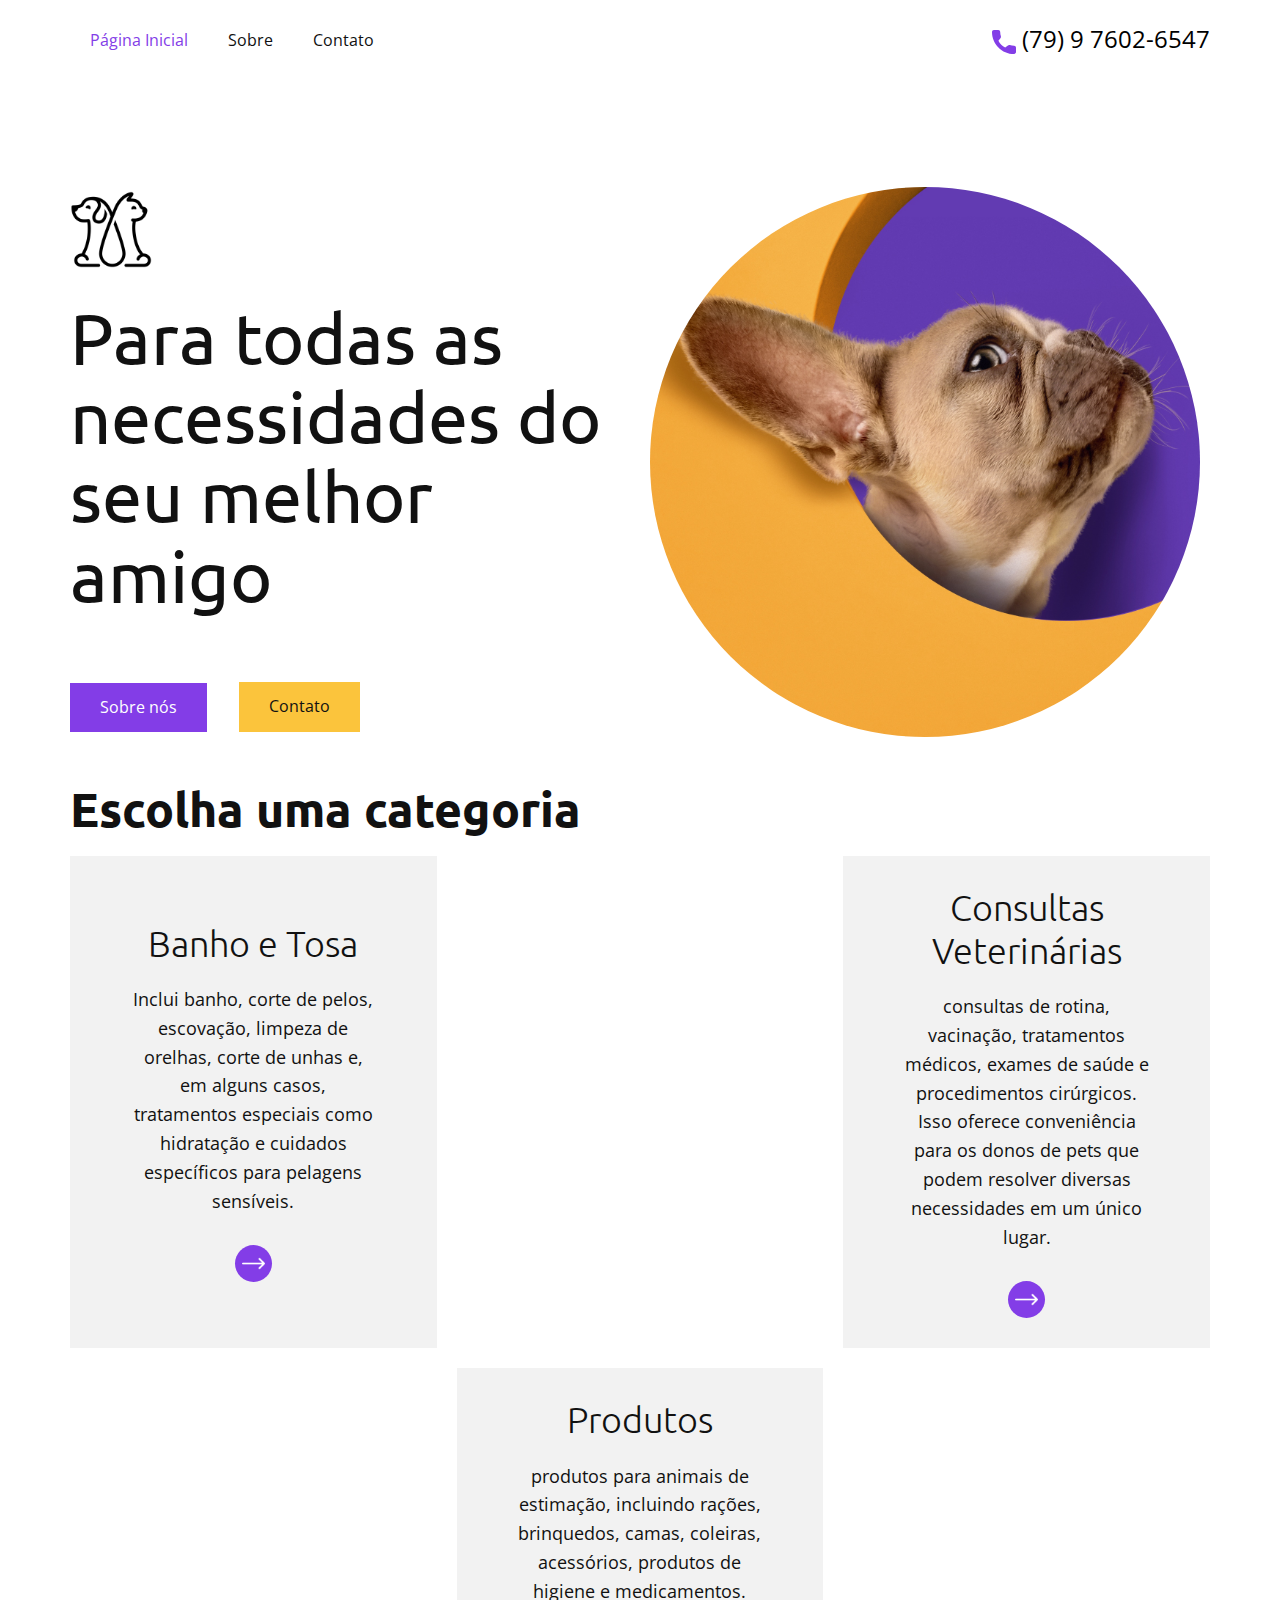
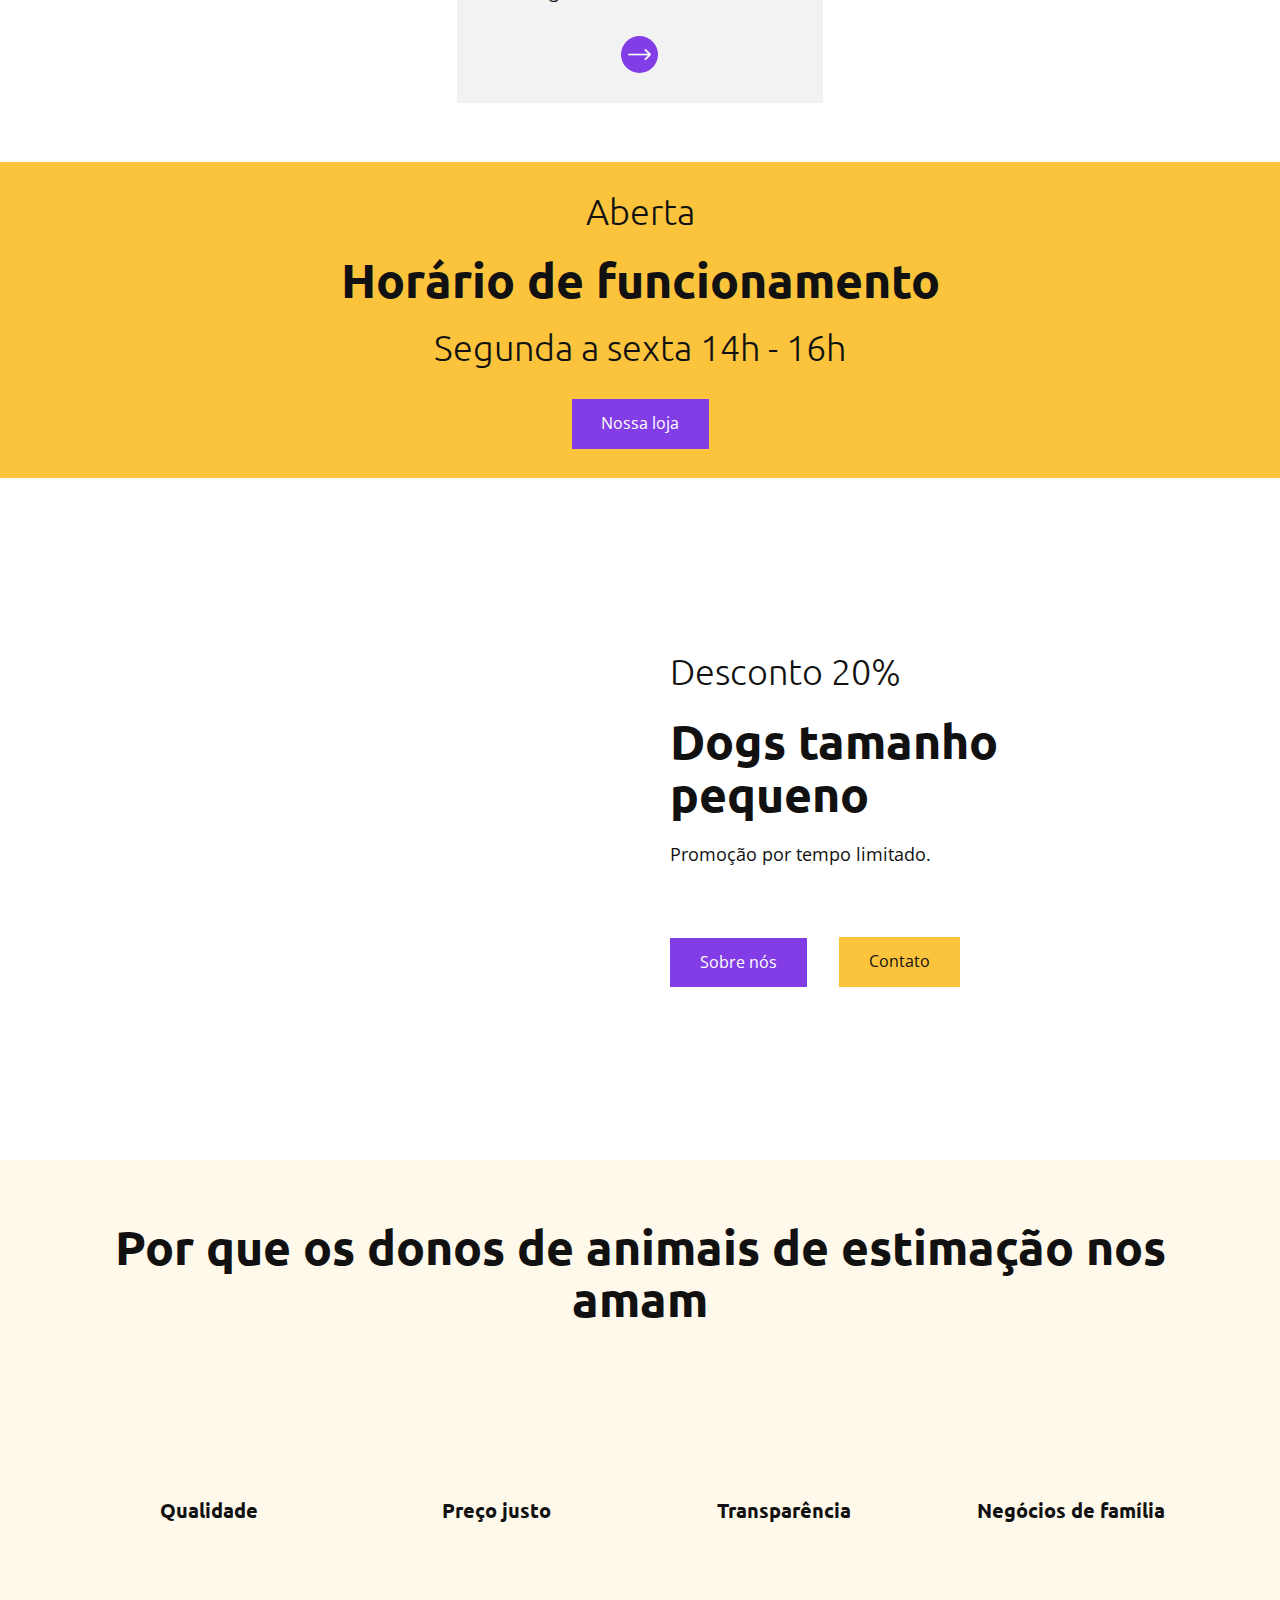
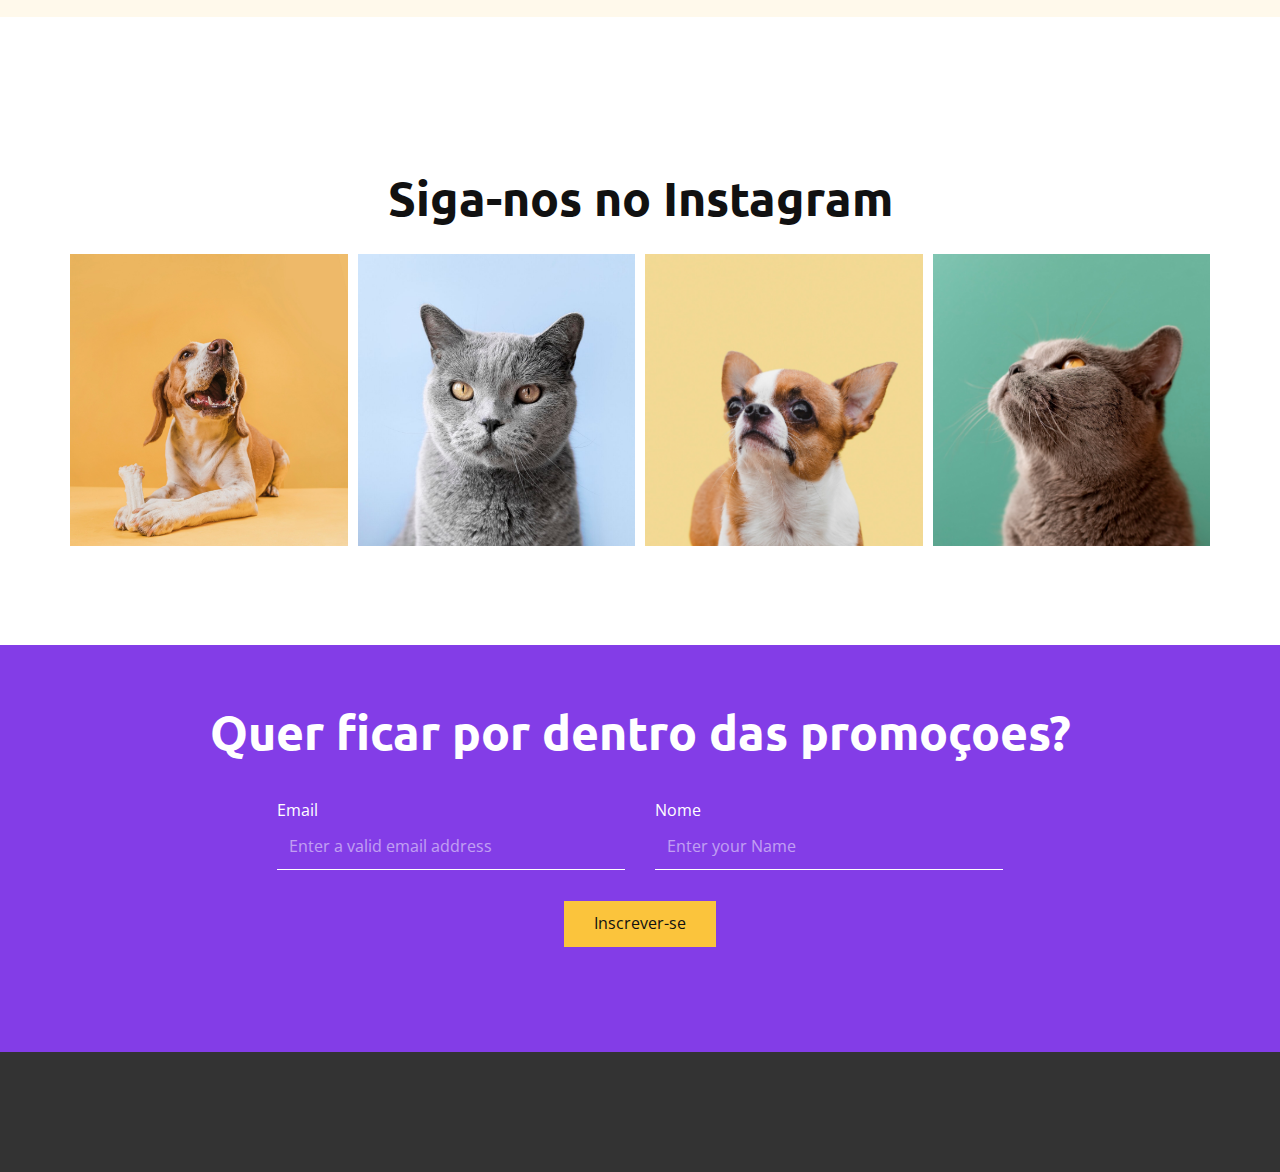
<file: index.html>
<!DOCTYPE html>
<html style="font-size: 16px;" lang="pt"><head>
    <meta name="viewport" content="width=device-width, initial-scale=1.0">
    <meta charset="utf-8">
    <meta name="keywords" content="​For All of Your  Best Friend&amp;apos;s Needs, ​Choose a Category, ​​End of Season Sale, End of Season Sale!, ​Why Pets Owners Loves Us, ​Follow us on Instagram, ​Subscribe to Our Newsletter">
    <meta name="description" content="">
    <title>Pets</title>
    <link rel="stylesheet" href="nicepage.css" media="screen">
<link rel="stylesheet" href="Página-Inicial.css" media="screen">
    <script class="u-script" type="text/javascript" src="jquery.js" defer=""></script>
    <script class="u-script" type="text/javascript" src="nicepage.js" defer=""></script>
    <meta name="generator" content="Nicepage 6.9.2, nicepage.com">
    <meta name="referrer" content="origin">
    <link id="u-theme-google-font" rel="stylesheet" href="https://fonts.googleapis.com/css?family=Roboto:100,100i,300,300i,400,400i,500,500i,700,700i,900,900i|Open+Sans:300,300i,400,400i,500,500i,600,600i,700,700i,800,800i">
    <link id="u-page-google-font" rel="stylesheet" href="https://fonts.googleapis.com/css?family=Ubuntu:300,300i,400,400i,500,500i,700,700i">
    
    
    
    
    
    
    
    
    
    <script type="application/ld+json">{
		"@context": "http://schema.org",
		"@type": "Organization",
		"name": ""
}</script>
    <meta name="theme-color" content="#833de7">
    <meta property="og:title" content="Página Inicial">
    <meta property="og:type" content="website">
  <meta data-intl-tel-input-cdn-path="intlTelInput/"></head>
  <body data-home-page="Página-Inicial.html" data-home-page-title="Página Inicial" data-path-to-root="./" data-include-products="false" class="u-body u-xl-mode" data-lang="pt"><header class="u-clearfix u-header u-header" id="sec-919a"><div class="u-clearfix u-sheet u-valign-middle u-sheet-1">
        <nav class="u-menu u-menu-one-level u-offcanvas u-menu-1">
          <div class="menu-collapse" style="font-size: 1rem; letter-spacing: 0px;">
            <a class="u-button-style u-custom-left-right-menu-spacing u-custom-padding-bottom u-custom-text-hover-color u-custom-top-bottom-menu-spacing u-nav-link u-text-active-palette-1-base u-text-hover-palette-2-base" href="#">
              <svg class="u-svg-link" viewBox="0 0 24 24"><use xlink:href="#menu-hamburger"></use></svg>
              <svg class="u-svg-content" version="1.1" id="menu-hamburger" viewBox="0 0 16 16" x="0px" y="0px" xmlns:xlink="http://www.w3.org/1999/xlink" xmlns="http://www.w3.org/2000/svg"><g><rect y="1" width="16" height="2"></rect><rect y="7" width="16" height="2"></rect><rect y="13" width="16" height="2"></rect>
</g></svg>
            </a>
          </div>
          <div class="u-nav-container">
            <ul class="u-nav u-unstyled u-nav-1"><li class="u-nav-item"><a class="u-button-style u-nav-link u-text-active-palette-1-base u-text-hover-palette-3-base" href="Página-Inicial.html" style="padding: 10px 20px;">Página Inicial</a>
</li><li class="u-nav-item"><a class="u-button-style u-nav-link u-text-active-palette-1-base u-text-hover-palette-3-base" href="Sobre.html" style="padding: 10px 20px;">Sobre</a>
</li><li class="u-nav-item"><a class="u-button-style u-nav-link u-text-active-palette-1-base u-text-hover-palette-3-base" href="Contato.html" style="padding: 10px 20px;">Contato</a>
</li></ul>
          </div>
          <div class="u-nav-container-collapse">
            <div class="u-black u-container-style u-inner-container-layout u-opacity u-opacity-95 u-sidenav">
              <div class="u-inner-container-layout u-sidenav-overflow">
                <div class="u-menu-close"></div>
                <ul class="u-align-center u-nav u-popupmenu-items u-unstyled u-nav-2"><li class="u-nav-item"><a class="u-button-style u-nav-link" href="Página-Inicial.html">Página Inicial</a>
</li><li class="u-nav-item"><a class="u-button-style u-nav-link" href="Sobre.html">Sobre</a>
</li><li class="u-nav-item"><a class="u-button-style u-nav-link" href="Contato.html">Contato</a>
</li></ul>
              </div>
            </div>
            <div class="u-black u-menu-overlay u-opacity u-opacity-70"></div>
          </div>
        </nav>
        <a href="#" class="u-active-none u-btn u-btn-rectangle u-button-style u-hover-none u-none u-text-black u-btn-1"><span class="u-icon u-text-palette-1-base"><svg class="u-svg-content" viewBox="0 0 405.333 405.333" x="0px" y="0px" style="width: 1em; height: 1em;"><path d="M373.333,266.88c-25.003,0-49.493-3.904-72.704-11.563c-11.328-3.904-24.192-0.896-31.637,6.699l-46.016,34.752    c-52.8-28.181-86.592-61.952-114.389-114.368l33.813-44.928c8.512-8.512,11.563-20.971,7.915-32.64    C142.592,81.472,138.667,56.96,138.667,32c0-17.643-14.357-32-32-32H32C14.357,0,0,14.357,0,32    c0,205.845,167.488,373.333,373.333,373.333c17.643,0,32-14.357,32-32V298.88C405.333,281.237,390.976,266.88,373.333,266.88z"></path></svg></span>&nbsp;(79) 9 7602-6547
        </a>
      </div></header>
    <section class="u-clearfix u-section-1" id="sec-4db3">
      <div class="u-clearfix u-sheet u-valign-middle-lg u-valign-middle-md u-valign-middle-sm u-valign-middle-xs u-sheet-1">
        <div class="data-layout-selected u-clearfix u-expanded-width u-layout-wrap u-layout-wrap-1">
          <div class="u-layout">
            <div class="u-layout-row">
              <div class="u-container-align-center-sm u-container-align-center-xs u-container-align-left-xl u-container-style u-layout-cell u-size-30 u-layout-cell-1">
                <div class="u-container-layout u-valign-bottom-sm u-valign-bottom-xs u-valign-middle-lg u-valign-middle-md u-valign-middle-xl u-container-layout-1">
                  <img class="u-image u-image-contain u-image-default u-preserve-proportions u-image-1" src="images/Untitled-2.png" alt="" data-image-width="224" data-image-height="210">
                  <h1 class="u-align-center-sm u-align-center-xs u-align-left-lg u-align-left-md u-align-left-xl u-text u-text-default u-text-1"> Para todas as necessidades do seu melhor amigo</h1>
                  </p>
                  <a href="#" class="u-align-center-sm u-align-center-xs u-align-left-lg u-align-left-md u-align-left-xl u-border-none u-btn u-button-style u-btn-2">Sobre nós</a>
                  <a href="#" class="u-align-center-sm u-align-center-xs u-align-left-lg u-align-left-md u-align-left-xl u-border-hover-palette-1-base u-border-none u-btn u-button-style u-palette-3-base u-btn-3">Contato</a>
                </div>
              </div>
              <div class="u-container-style u-layout-cell u-size-30 u-layout-cell-2">
                <div class="u-container-layout u-valign-middle u-container-layout-2">
                  <div class="u-image u-image-circle u-preserve-proportions u-image-2" alt="" data-image-width="1500" data-image-height="1500" data-animation-name="customAnimationIn" data-animation-duration="2000" data-animation-delay="0"></div>
                </div>
              </div>
            </div>
          </div>
        </div>
      </div>
    </section>
    <section class="u-clearfix u-container-align-center-sm u-container-align-center-xs u-section-2" id="sec-6a57">
      <div class="u-clearfix u-sheet u-sheet-1">
        <h2 class="u-align-center-sm u-align-center-xs u-text u-text-default u-text-1"> Escolha uma categoria</h2>
        </p>
        <div class="data-layout-selected u-clearfix u-expanded-width u-gutter-20 u-layout-wrap u-layout-wrap-1">
          <div class="u-layout">
            <div class="u-layout-col">
              <div class="u-size-30">
                <div class="u-layout-row">
                  <div class="u-container-align-center u-container-style u-grey-5 u-layout-cell u-size-20 u-layout-cell-1">
                    <div class="u-container-layout u-valign-middle u-container-layout-1">
                      <h3 class="u-align-center u-text u-text-default u-text-3">Banho e Tosa</h3>
                      <p class="u-align-center u-text u-text-4"> Inclui banho, corte de pelos, escovação, limpeza de orelhas, corte de unhas e, em alguns casos, tratamentos especiais como hidratação e cuidados específicos para pelagens sensíveis.</p><span class="u-align-center u-file-icon u-icon u-icon-circle u-palette-1-base u-text-white u-icon-1"><img src="images/4.png" alt=""></span>
                    </div>
                  </div>
                  <div class="u-container-align-center u-container-style u-image u-layout-cell u-size-20 u-image-1" data-image-width="2461" data-image-height="2500" data-animation-name="customAnimationIn" data-animation-duration="2000" data-animation-delay="0">
                    <div class="u-container-layout u-container-layout-2"></div>
                  </div>
                  <div class="u-container-align-center u-container-style u-grey-5 u-layout-cell u-size-20 u-layout-cell-3">
                    <div class="u-container-layout u-valign-middle u-container-layout-3">
                      <h3 class="u-align-center u-text u-text-default u-text-5">Consultas Veterinárias</h3>
                      <p class="u-align-center u-text u-text-6">consultas de rotina, vacinação, tratamentos médicos, exames de saúde e procedimentos cirúrgicos. Isso oferece conveniência para os donos de pets que podem resolver diversas necessidades em um único lugar.</p><span class="u-align-center u-file-icon u-icon u-icon-circle u-palette-1-base u-text-white u-icon-2"><img src="images/4.png" alt=""></span>
                    </div>
                  </div>
                </div>
              </div>
              <div class="u-size-30">
                <div class="u-layout-row">
                  <div class="u-container-align-center u-container-style u-image u-layout-cell u-size-20 u-image-2" data-image-width="2488" data-image-height="2500" data-animation-name="customAnimationIn" data-animation-duration="2000" data-animation-delay="0">
                    <div class="u-container-layout u-container-layout-4"></div>
                  </div>
                  <div class="u-container-align-center u-container-style u-grey-5 u-layout-cell u-size-20 u-layout-cell-5">
                    <div class="u-container-layout u-valign-middle u-container-layout-5">
                      <h3 class="u-align-center u-text u-text-default u-text-7">Produtos</h3>
                      <p class="u-align-center u-text u-text-8"> produtos para animais de estimação, incluindo rações, brinquedos, camas, coleiras, acessórios, produtos de higiene e medicamentos.</p><span class="u-align-center u-file-icon u-icon u-icon-circle u-palette-1-base u-text-white u-icon-3"><img src="images/4.png" alt=""></span>
                    </div>
                  </div>
                  <div class="u-container-align-center u-container-style u-image u-layout-cell u-size-20 u-image-3" data-image-width="1917" data-image-height="1920" data-animation-name="customAnimationIn" data-animation-duration="2000" data-animation-delay="0">
                    <div class="u-container-layout u-container-layout-6"></div>
                  </div>
                </div>
              </div>
            </div>
          </div>
        </div>
      </div>
    </section>
    <section class="u-clearfix u-container-align-center u-palette-3-base u-section-3" id="sec-5652">
      <div class="u-clearfix u-sheet u-valign-middle u-sheet-1">
        <h3 class="u-align-center u-text u-text-default u-text-1">Aberta</h3>
        <h2 class="u-align-center u-text u-text-default u-text-2"> Horário de funcionamento</h2>
        <h3 class="u-align-center u-text u-text-default u-text-2"> Segunda a sexta 14h - 16h</h3>
        <a href="#" class="u-align-center u-btn u-button-style u-btn-1">Nossa loja</a>
      </div>
    </section>
    <section class="u-clearfix u-section-4" id="carousel_5e36">
      <div class="u-clearfix u-sheet u-sheet-1">
        <div class="data-layout-selected u-clearfix u-expanded-width u-layout-wrap u-layout-wrap-1">
          <div class="u-layout">
            <div class="u-layout-row">
              <div class="u-container-style u-layout-cell u-size-30 u-layout-cell-1">
                <div class="u-container-layout u-valign-middle-lg u-valign-middle-md u-valign-middle-xl u-valign-top-sm u-valign-top-xs u-container-layout-1">
                  <div class="u-image u-image-circle u-preserve-proportions u-image-1" alt="" data-image-width="740" data-image-height="1036" data-animation-name="customAnimationIn" data-animation-duration="2000" data-animation-delay="0"></div>
                </div>
              </div>
              <div class="u-container-align-center-sm u-container-align-center-xs u-container-align-left-xl u-container-style u-layout-cell u-size-30 u-layout-cell-2">
                <div class="u-container-layout u-valign-bottom-sm u-valign-bottom-xs u-valign-middle-lg u-valign-middle-md u-valign-middle-xl u-container-layout-2">
                  <h3 class="u-align-center-sm u-align-center-xs u-align-left-lg u-align-left-md u-align-left-xl u-text u-text-default u-text-1">Desconto 20%</h3>
                  <h2 class="u-align-center-sm u-align-center-xs u-align-left-lg u-align-left-md u-align-left-xl u-text u-text-2">Dogs tamanho pequeno</h2>
                  <p class="u-align-center-sm u-align-center-xs u-align-left-lg u-align-left-md u-align-left-xl u-text u-text-default u-text-3"> Promoção por tempo limitado.</p>
                  </p>
                  <a href="#" class="u-align-center-sm u-align-center-xs u-align-left-lg u-align-left-md u-align-left-xl u-border-none u-btn u-button-style u-btn-2">Sobre nós </a>
                  <a href="#" class="u-align-center-sm u-align-center-xs u-align-left-lg u-align-left-md u-align-left-xl u-border-hover-palette-1-base u-border-none u-btn u-button-style u-palette-3-base u-btn-3">Contato </a>
                </div>
              </div>
            </div>
          </div>
        </div>
      </div>
    </section>
    <section class="u-clearfix u-container-align-center u-palette-3-light-3 u-section-5" id="sec-e9fb">
      <div class="u-clearfix u-sheet u-valign-middle-md u-valign-middle-sm u-valign-middle-xs u-sheet-1">
        <h2 class="u-align-center u-text u-text-default u-text-1"> Por que os donos de animais de estimação nos amam</h2>
        <div class="u-expanded-width u-list u-list-1">
          <div class="u-repeater u-repeater-1">
            <div class="u-container-align-center u-container-style u-list-item u-repeater-item">
              <div class="u-container-layout u-similar-container u-valign-middle u-container-layout-1"><span class="u-file-icon u-icon u-icon-1" data-animation-name="customAnimationIn" data-animation-duration="1000" data-animation-delay="0"><img src="images/3937026.png" alt=""></span>
                <h5 class="u-text u-text-default u-text-2"> Qualidade</h5>
              </div>
            </div>
            <div class="u-container-style u-list-item u-repeater-item">
              <div class="u-container-layout u-similar-container u-valign-middle u-container-layout-2"><span class="u-file-icon u-icon u-icon-2" data-animation-name="customAnimationIn" data-animation-duration="2000" data-animation-delay="0"><img src="images/13341111.png" alt=""></span>
                <h5 class="u-text u-text-default u-text-3"> Preço justo</h5>
              </div>
            </div>
            <div class="u-container-style u-list-item u-repeater-item">
              <div class="u-container-layout u-similar-container u-valign-middle u-container-layout-3"><span class="u-file-icon u-icon u-icon-3" data-animation-name="customAnimationIn" data-animation-duration="1000" data-animation-delay="0"><img src="images/518456.png" alt=""></span>
                <h5 class="u-text u-text-default u-text-4"> Transparência</h5>
              </div>
            </div>
            <div class="u-container-style u-list-item u-repeater-item">
              <div class="u-container-layout u-similar-container u-valign-middle u-container-layout-4"><span class="u-file-icon u-icon u-icon-4" data-animation-name="customAnimationIn" data-animation-duration="1000" data-animation-delay="0"><img src="images/11126193.png" alt=""></span>
                <h5 class="u-text u-text-default u-text-5"> Negócios de família</h5>
              </div>
            </div>
          </div>
        </div>
      </div>
    </section>
    <section class="u-clearfix u-container-align-center u-section-6" id="sec-6ce3">
      <div class="u-clearfix u-sheet u-valign-middle-sm u-valign-middle-xs u-sheet-1"><span class="u-align-center u-file-icon u-icon u-icon-circle u-palette-1-base u-text-white u-icon-1" data-animation-name="customAnimationIn" data-animation-duration="2000" data-animation-delay="0"><img src="images/1384031-9613a010.png" alt=""></span>
        <h2 class="u-align-center u-text u-text-default u-text-1"> Siga-nos no Instagram</h2>
        </p>
        <div class="u-expanded-width u-list u-list-1">
          <div class="u-repeater u-repeater-1">
            <div class="u-container-style u-image u-list-item u-repeater-item u-image-1" data-image-width="2000" data-image-height="2000">
              <div class="u-container-layout u-similar-container u-container-layout-1"></div>
            </div>
            <div class="u-container-style u-image u-list-item u-repeater-item u-image-2" data-image-width="996" data-image-height="996">
              <div class="u-container-layout u-similar-container u-container-layout-2"></div>
            </div>
            <div class="u-container-style u-image u-list-item u-repeater-item u-image-3" data-image-width="1200" data-image-height="1500">
              <div class="u-container-layout u-similar-container u-container-layout-3"></div>
            </div>
            <div class="u-container-style u-image u-list-item u-repeater-item u-image-4" data-image-width="1331" data-image-height="2000">
              <div class="u-container-layout u-similar-container u-container-layout-4"></div>
            </div>
          </div>
        </div>
      </div>
    </section>
    <section class="u-clearfix u-container-align-center u-palette-1-base u-section-7" id="sec-d52d">
      <div class="u-clearfix u-sheet u-valign-middle-sm u-valign-middle-xs u-sheet-1">
        <h2 class="u-align-center u-text u-text-default u-text-1"> Quer ficar por dentro das promoçoes?</h2>
        <div class="u-form u-form-1">
          <form action="https://forms.nicepagesrv.com/v2/form/process" class="u-clearfix u-form-spacing-30 u-form-vertical u-inner-form" source="email" name="form" style="padding: 10px;">
            <div class="u-form-email u-form-group u-form-partition-factor-2">
              <label for="email-950a" class="u-label">Email</label>
              <input type="email" placeholder="Enter a valid email address" id="email-950a" name="email" class="u-border-no-left u-border-no-right u-border-no-top u-border-white u-input u-input-rectangle u-none" required="">
            </div>
            <div class="u-form-group u-form-name u-form-partition-factor-2">
              <label for="name-950a" class="u-label">Nome</label>
              <input type="text" placeholder="Enter your Name" id="name-950a" name="name" class="u-border-no-left u-border-no-right u-border-no-top u-border-white u-input u-input-rectangle u-none" required="">
            </div>
            <div class="u-align-center u-form-group u-form-submit">
              <a href="#" class="u-border-none u-btn u-btn-submit u-button-style u-palette-3-base u-btn-1">Inscrever-se</a>
              <input type="submit" value="submit" class="u-form-control-hidden">
            </div>
            <div class="u-form-send-message u-form-send-success"> Obrigado por se inscrever. </div>
            <div class="u-form-send-error u-form-send-message"> Não foi possível enviar sua mensagem. Corrija os erros e tente novamente. </div>
            <input type="hidden" value="" name="recaptchaResponse">
            <input type="hidden" name="formServices" value="3449be83-fb54-c223-0fdc-6df1b435bbbf">
          </form>
        </div>
      </div>
    </section>
    
    
    
    <footer class="u-align-center u-clearfix u-footer u-grey-80 u-footer" id="sec-e7b4"><div class="u-clearfix u-sheet u-sheet-1">
      </div></footer>
  
</body></html>
</file>
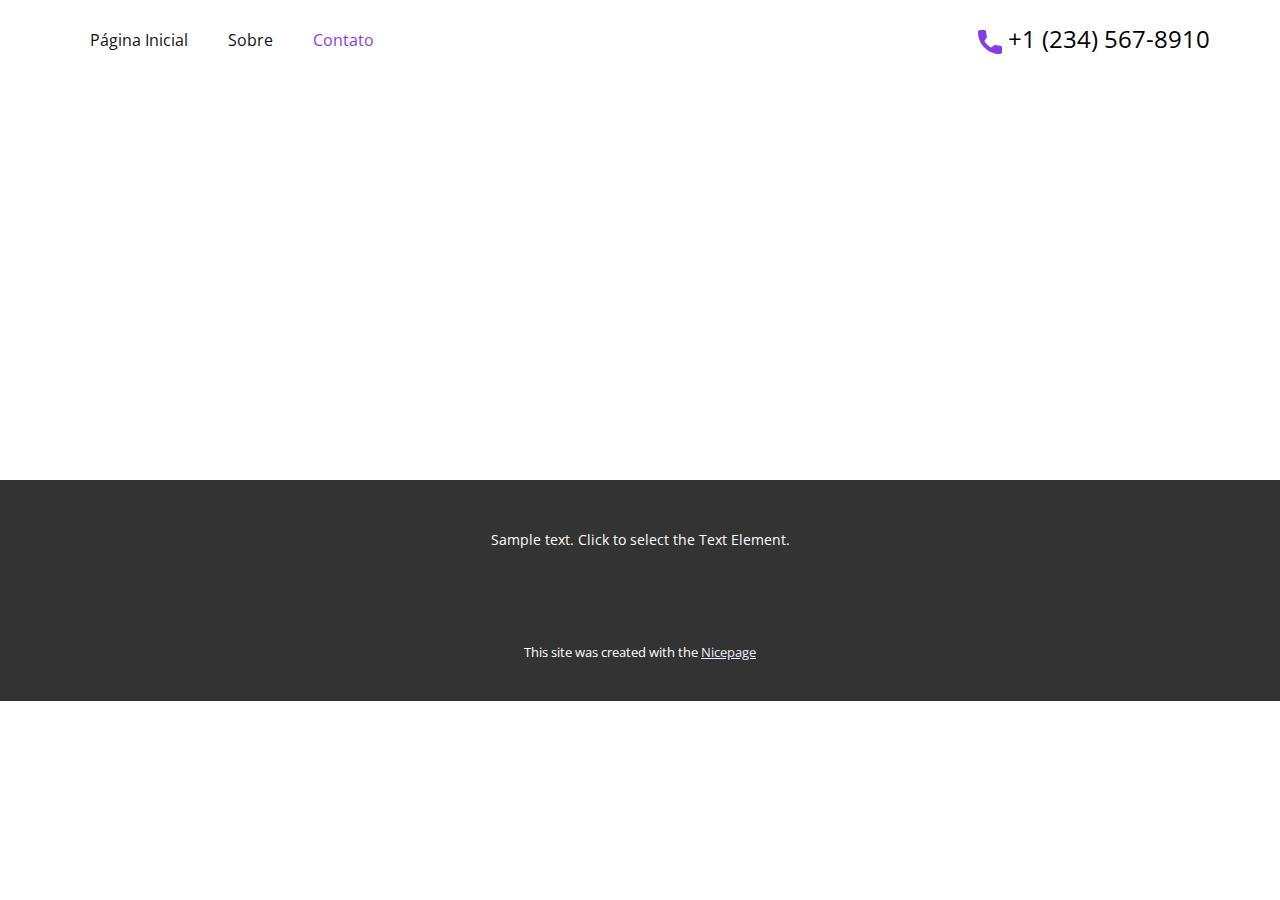
<file: Contato.html>
<!DOCTYPE html>
<html style="font-size: 16px;" lang="pt"><head>
    <meta name="viewport" content="width=device-width, initial-scale=1.0">
    <meta charset="utf-8">
    <meta name="keywords" content="">
    <meta name="description" content="">
    <title>Contato</title>
    <link rel="stylesheet" href="nicepage.css" media="screen">
<link rel="stylesheet" href="Contato.css" media="screen">
    <script class="u-script" type="text/javascript" src="jquery.js" defer=""></script>
    <script class="u-script" type="text/javascript" src="nicepage.js" defer=""></script>
    <meta name="generator" content="Nicepage 6.9.2, nicepage.com">
    <link id="u-theme-google-font" rel="stylesheet" href="https://fonts.googleapis.com/css?family=Roboto:100,100i,300,300i,400,400i,500,500i,700,700i,900,900i|Open+Sans:300,300i,400,400i,500,500i,600,600i,700,700i,800,800i">
    
    
    
    <script type="application/ld+json">{
		"@context": "http://schema.org",
		"@type": "Organization",
		"name": ""
}</script>
    <meta name="theme-color" content="#833de7">
    <meta property="og:title" content="Contato">
    <meta property="og:type" content="website">
  <meta data-intl-tel-input-cdn-path="intlTelInput/"></head>
  <body data-path-to-root="./" data-include-products="false" class="u-body u-xl-mode" data-lang="pt"><header class="u-clearfix u-header u-header" id="sec-919a"><div class="u-clearfix u-sheet u-valign-middle u-sheet-1">
        <nav class="u-menu u-menu-one-level u-offcanvas u-menu-1">
          <div class="menu-collapse" style="font-size: 1rem; letter-spacing: 0px;">
            <a class="u-button-style u-custom-left-right-menu-spacing u-custom-padding-bottom u-custom-text-hover-color u-custom-top-bottom-menu-spacing u-nav-link u-text-active-palette-1-base u-text-hover-palette-2-base" href="#">
              <svg class="u-svg-link" viewBox="0 0 24 24"><use xlink:href="#menu-hamburger"></use></svg>
              <svg class="u-svg-content" version="1.1" id="menu-hamburger" viewBox="0 0 16 16" x="0px" y="0px" xmlns:xlink="http://www.w3.org/1999/xlink" xmlns="http://www.w3.org/2000/svg"><g><rect y="1" width="16" height="2"></rect><rect y="7" width="16" height="2"></rect><rect y="13" width="16" height="2"></rect>
</g></svg>
            </a>
          </div>
          <div class="u-nav-container">
            <ul class="u-nav u-unstyled u-nav-1"><li class="u-nav-item"><a class="u-button-style u-nav-link u-text-active-palette-1-base u-text-hover-palette-3-base" href="Página-Inicial.html" style="padding: 10px 20px;">Página Inicial</a>
</li><li class="u-nav-item"><a class="u-button-style u-nav-link u-text-active-palette-1-base u-text-hover-palette-3-base" href="Sobre.html" style="padding: 10px 20px;">Sobre</a>
</li><li class="u-nav-item"><a class="u-button-style u-nav-link u-text-active-palette-1-base u-text-hover-palette-3-base" href="Contato.html" style="padding: 10px 20px;">Contato</a>
</li></ul>
          </div>
          <div class="u-nav-container-collapse">
            <div class="u-black u-container-style u-inner-container-layout u-opacity u-opacity-95 u-sidenav">
              <div class="u-inner-container-layout u-sidenav-overflow">
                <div class="u-menu-close"></div>
                <ul class="u-align-center u-nav u-popupmenu-items u-unstyled u-nav-2"><li class="u-nav-item"><a class="u-button-style u-nav-link" href="Página-Inicial.html">Página Inicial</a>
</li><li class="u-nav-item"><a class="u-button-style u-nav-link" href="Sobre.html">Sobre</a>
</li><li class="u-nav-item"><a class="u-button-style u-nav-link" href="Contato.html">Contato</a>
</li></ul>
              </div>
            </div>
            <div class="u-black u-menu-overlay u-opacity u-opacity-70"></div>
          </div>
        </nav>
        <a href="#" class="u-active-none u-btn u-btn-rectangle u-button-style u-hover-none u-none u-text-black u-btn-1"><span class="u-icon u-text-palette-1-base"><svg class="u-svg-content" viewBox="0 0 405.333 405.333" x="0px" y="0px" style="width: 1em; height: 1em;"><path d="M373.333,266.88c-25.003,0-49.493-3.904-72.704-11.563c-11.328-3.904-24.192-0.896-31.637,6.699l-46.016,34.752    c-52.8-28.181-86.592-61.952-114.389-114.368l33.813-44.928c8.512-8.512,11.563-20.971,7.915-32.64    C142.592,81.472,138.667,56.96,138.667,32c0-17.643-14.357-32-32-32H32C14.357,0,0,14.357,0,32    c0,205.845,167.488,373.333,373.333,373.333c17.643,0,32-14.357,32-32V298.88C405.333,281.237,390.976,266.88,373.333,266.88z"></path></svg></span>&nbsp;+1 (234) 567-8910
        </a>
      </div></header>
    <section class="u-clearfix u-section-1" id="sec-ba95">
      <div class="u-clearfix u-sheet u-sheet-1"></div>
    </section>
    
    
    
    <footer class="u-align-center u-clearfix u-footer u-grey-80 u-footer" id="sec-e7b4"><div class="u-clearfix u-sheet u-sheet-1">
        <p class="u-small-text u-text u-text-variant u-text-1">Sample text. Click to select the Text Element.</p>
      </div></footer>
    <section class="u-backlink u-clearfix u-grey-80">
      <p class="u-text">
        <span>This site was created with the </span>
        <a class="u-link" href="https://nicepage.com/" target="_blank" rel="nofollow">
          <span>Nicepage</span>
        </a>
      </p>
    </section>
  
</body></html>
</file>
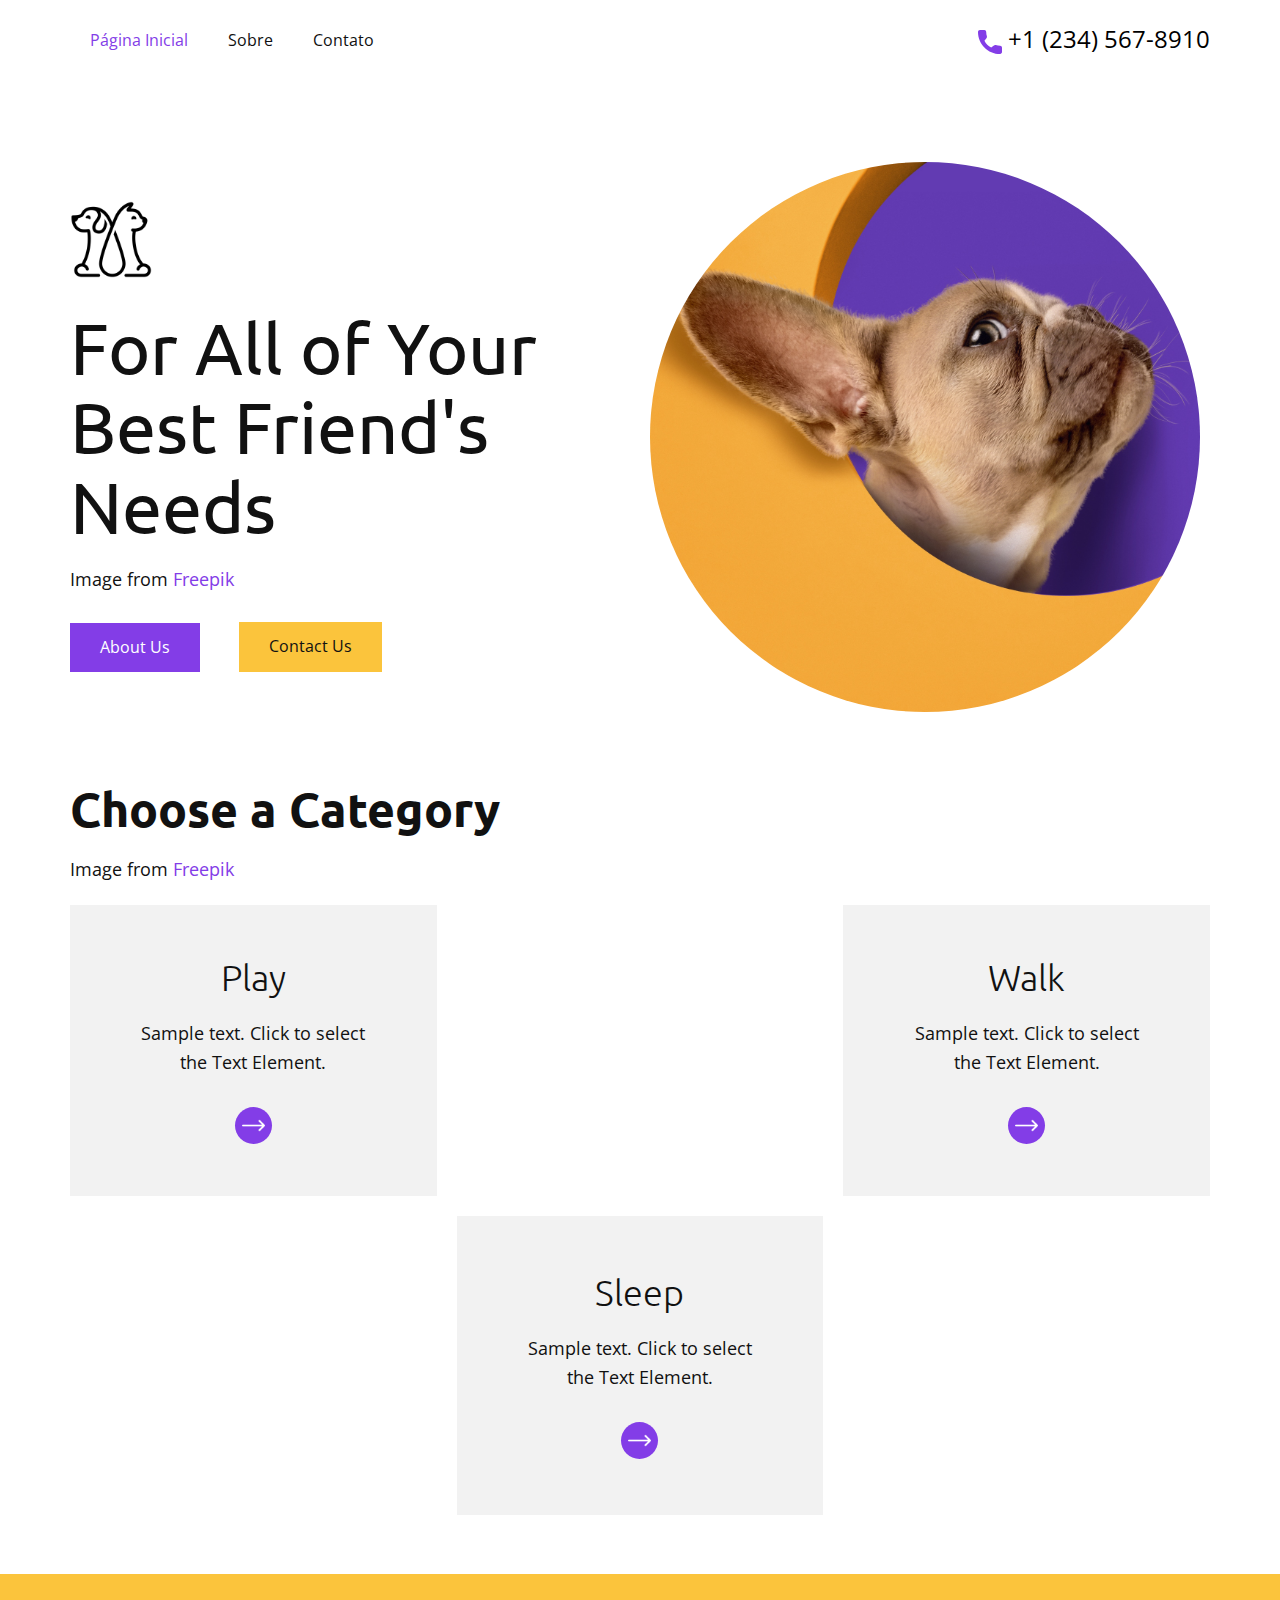
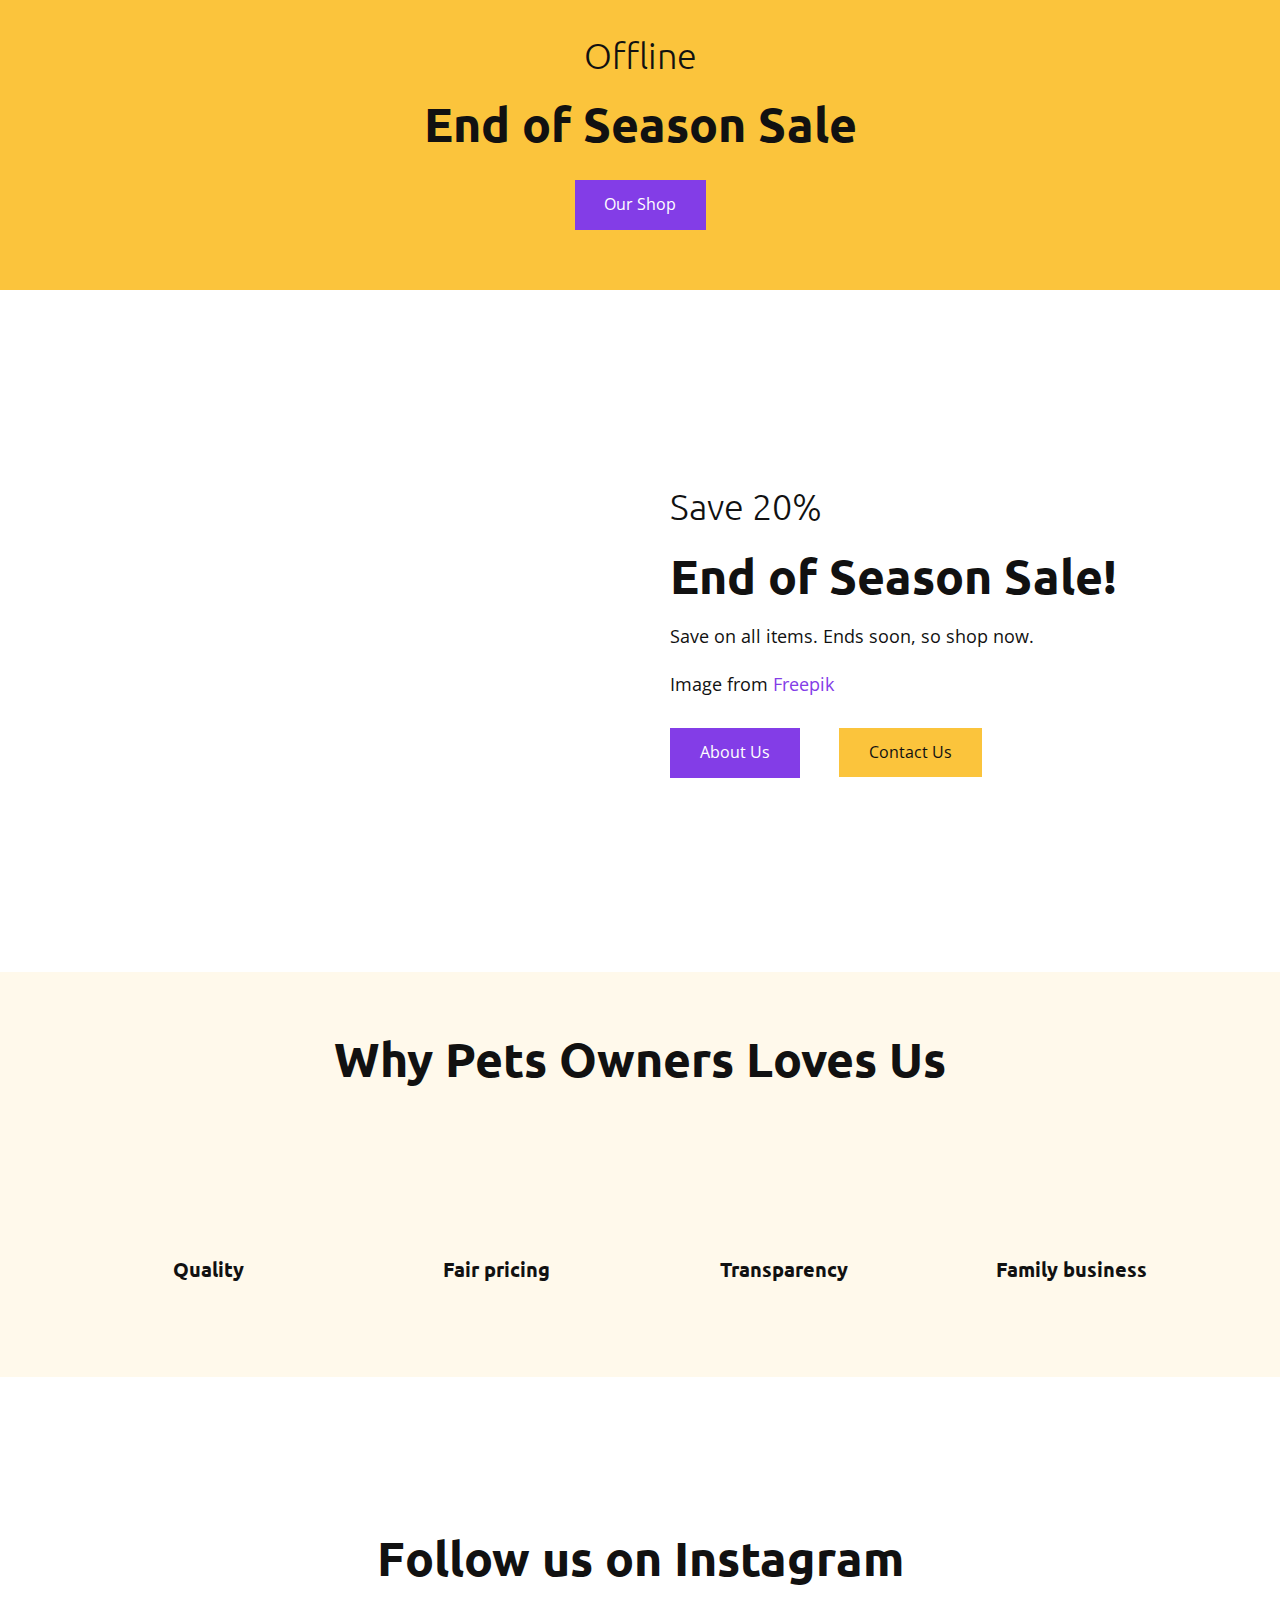
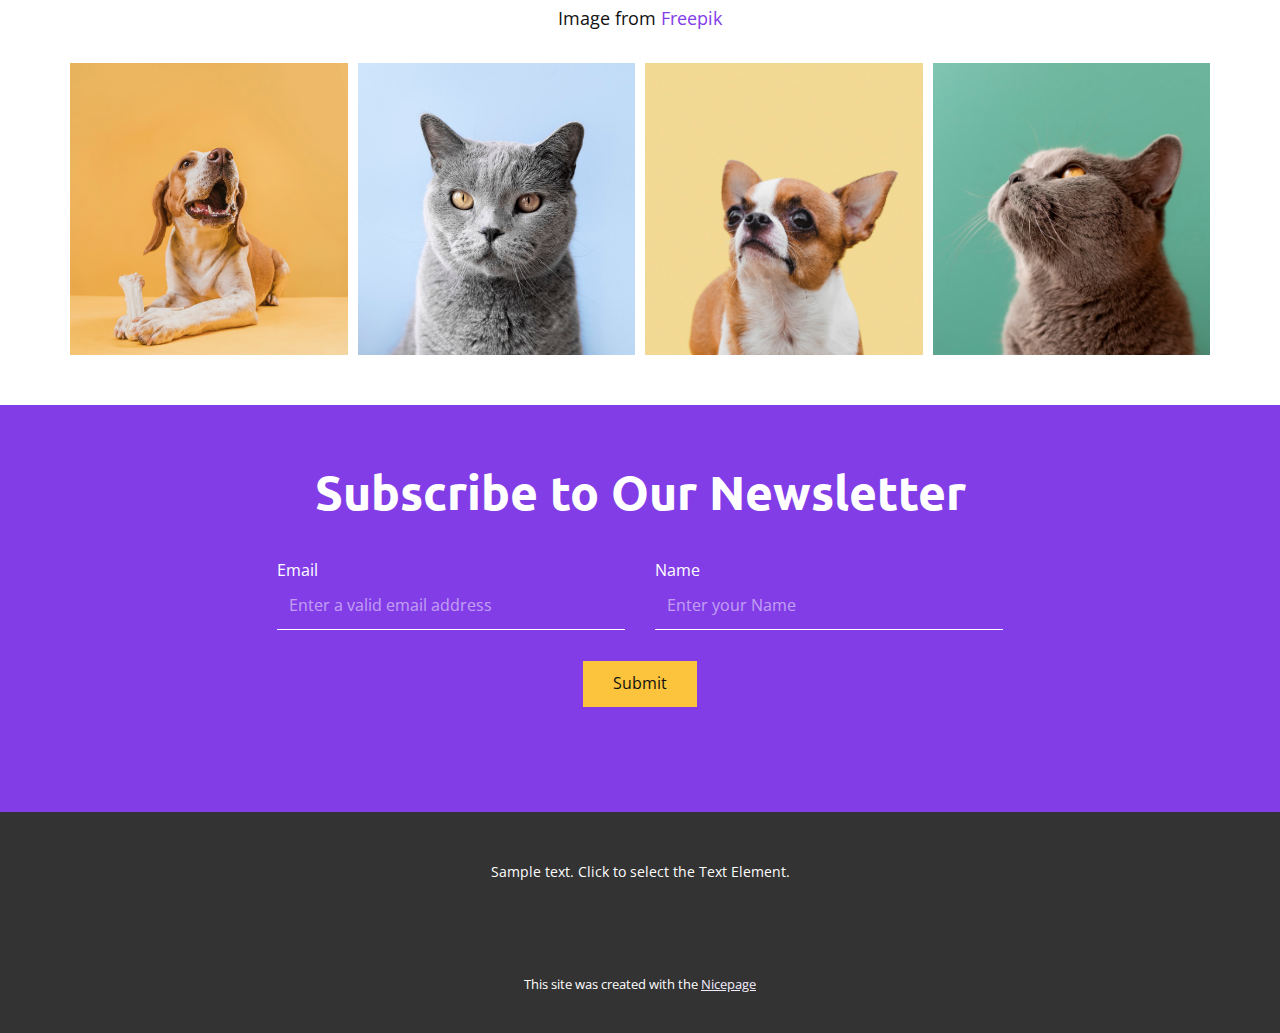
<file: Página-Inicial.html>
<!DOCTYPE html>
<html style="font-size: 16px;" lang="pt"><head>
    <meta name="viewport" content="width=device-width, initial-scale=1.0">
    <meta charset="utf-8">
    <meta name="keywords" content="​For All of Your  Best Friend&amp;apos;s Needs, ​Choose a Category, ​​End of Season Sale, End of Season Sale!, ​Why Pets Owners Loves Us, ​Follow us on Instagram, ​Subscribe to Our Newsletter">
    <meta name="description" content="">
    <title>Página Inicial</title>
    <link rel="stylesheet" href="nicepage.css" media="screen">
<link rel="stylesheet" href="Página-Inicial.css" media="screen">
    <script class="u-script" type="text/javascript" src="jquery.js" defer=""></script>
    <script class="u-script" type="text/javascript" src="nicepage.js" defer=""></script>
    <meta name="generator" content="Nicepage 6.9.2, nicepage.com">
    <meta name="referrer" content="origin">
    <link id="u-theme-google-font" rel="stylesheet" href="https://fonts.googleapis.com/css?family=Roboto:100,100i,300,300i,400,400i,500,500i,700,700i,900,900i|Open+Sans:300,300i,400,400i,500,500i,600,600i,700,700i,800,800i">
    <link id="u-page-google-font" rel="stylesheet" href="https://fonts.googleapis.com/css?family=Ubuntu:300,300i,400,400i,500,500i,700,700i">
    
    
    
    
    
    
    
    
    
    <script type="application/ld+json">{
		"@context": "http://schema.org",
		"@type": "Organization",
		"name": ""
}</script>
    <meta name="theme-color" content="#833de7">
    <meta property="og:title" content="Página Inicial">
    <meta property="og:type" content="website">
  <meta data-intl-tel-input-cdn-path="intlTelInput/"></head>
  <body data-path-to-root="./" data-include-products="false" class="u-body u-xl-mode" data-lang="pt"><header class="u-clearfix u-header u-header" id="sec-919a"><div class="u-clearfix u-sheet u-valign-middle u-sheet-1">
        <nav class="u-menu u-menu-one-level u-offcanvas u-menu-1">
          <div class="menu-collapse" style="font-size: 1rem; letter-spacing: 0px;">
            <a class="u-button-style u-custom-left-right-menu-spacing u-custom-padding-bottom u-custom-text-hover-color u-custom-top-bottom-menu-spacing u-nav-link u-text-active-palette-1-base u-text-hover-palette-2-base" href="#">
              <svg class="u-svg-link" viewBox="0 0 24 24"><use xlink:href="#menu-hamburger"></use></svg>
              <svg class="u-svg-content" version="1.1" id="menu-hamburger" viewBox="0 0 16 16" x="0px" y="0px" xmlns:xlink="http://www.w3.org/1999/xlink" xmlns="http://www.w3.org/2000/svg"><g><rect y="1" width="16" height="2"></rect><rect y="7" width="16" height="2"></rect><rect y="13" width="16" height="2"></rect>
</g></svg>
            </a>
          </div>
          <div class="u-nav-container">
            <ul class="u-nav u-unstyled u-nav-1"><li class="u-nav-item"><a class="u-button-style u-nav-link u-text-active-palette-1-base u-text-hover-palette-3-base" href="Página-Inicial.html" style="padding: 10px 20px;">Página Inicial</a>
</li><li class="u-nav-item"><a class="u-button-style u-nav-link u-text-active-palette-1-base u-text-hover-palette-3-base" href="Sobre.html" style="padding: 10px 20px;">Sobre</a>
</li><li class="u-nav-item"><a class="u-button-style u-nav-link u-text-active-palette-1-base u-text-hover-palette-3-base" href="Contato.html" style="padding: 10px 20px;">Contato</a>
</li></ul>
          </div>
          <div class="u-nav-container-collapse">
            <div class="u-black u-container-style u-inner-container-layout u-opacity u-opacity-95 u-sidenav">
              <div class="u-inner-container-layout u-sidenav-overflow">
                <div class="u-menu-close"></div>
                <ul class="u-align-center u-nav u-popupmenu-items u-unstyled u-nav-2"><li class="u-nav-item"><a class="u-button-style u-nav-link" href="Página-Inicial.html">Página Inicial</a>
</li><li class="u-nav-item"><a class="u-button-style u-nav-link" href="Sobre.html">Sobre</a>
</li><li class="u-nav-item"><a class="u-button-style u-nav-link" href="Contato.html">Contato</a>
</li></ul>
              </div>
            </div>
            <div class="u-black u-menu-overlay u-opacity u-opacity-70"></div>
          </div>
        </nav>
        <a href="#" class="u-active-none u-btn u-btn-rectangle u-button-style u-hover-none u-none u-text-black u-btn-1"><span class="u-icon u-text-palette-1-base"><svg class="u-svg-content" viewBox="0 0 405.333 405.333" x="0px" y="0px" style="width: 1em; height: 1em;"><path d="M373.333,266.88c-25.003,0-49.493-3.904-72.704-11.563c-11.328-3.904-24.192-0.896-31.637,6.699l-46.016,34.752    c-52.8-28.181-86.592-61.952-114.389-114.368l33.813-44.928c8.512-8.512,11.563-20.971,7.915-32.64    C142.592,81.472,138.667,56.96,138.667,32c0-17.643-14.357-32-32-32H32C14.357,0,0,14.357,0,32    c0,205.845,167.488,373.333,373.333,373.333c17.643,0,32-14.357,32-32V298.88C405.333,281.237,390.976,266.88,373.333,266.88z"></path></svg></span>&nbsp;+1 (234) 567-8910
        </a>
      </div></header>
    <section class="u-clearfix u-section-1" id="sec-4db3">
      <div class="u-clearfix u-sheet u-valign-middle-lg u-valign-middle-md u-valign-middle-sm u-valign-middle-xs u-sheet-1">
        <div class="data-layout-selected u-clearfix u-expanded-width u-layout-wrap u-layout-wrap-1">
          <div class="u-layout">
            <div class="u-layout-row">
              <div class="u-container-align-center-sm u-container-align-center-xs u-container-align-left-xl u-container-style u-layout-cell u-size-30 u-layout-cell-1">
                <div class="u-container-layout u-valign-bottom-sm u-valign-bottom-xs u-valign-middle-lg u-valign-middle-md u-valign-middle-xl u-container-layout-1">
                  <img class="u-image u-image-contain u-image-default u-preserve-proportions u-image-1" src="images/Untitled-2.png" alt="" data-image-width="224" data-image-height="210">
                  <h1 class="u-align-center-sm u-align-center-xs u-align-left-lg u-align-left-md u-align-left-xl u-text u-text-default u-text-1"> For All of Your  Best Friend's Needs</h1>
                  <p class="u-align-center-sm u-align-center-xs u-align-left-lg u-align-left-md u-align-left-xl u-text u-text-2">Image from <a href="https://freepik.com" class="u-active-none u-border-none u-btn u-button-link u-button-style u-hover-none u-none u-text-palette-1-base u-btn-1">Freepik</a>
                  </p>
                  <a href="#" class="u-align-center-sm u-align-center-xs u-align-left-lg u-align-left-md u-align-left-xl u-border-none u-btn u-button-style u-btn-2">About Us </a>
                  <a href="#" class="u-align-center-sm u-align-center-xs u-align-left-lg u-align-left-md u-align-left-xl u-border-hover-palette-1-base u-border-none u-btn u-button-style u-palette-3-base u-btn-3">Contact Us </a>
                </div>
              </div>
              <div class="u-container-style u-layout-cell u-size-30 u-layout-cell-2">
                <div class="u-container-layout u-valign-middle u-container-layout-2">
                  <div class="u-image u-image-circle u-preserve-proportions u-image-2" alt="" data-image-width="1500" data-image-height="1500" data-animation-name="customAnimationIn" data-animation-duration="2000" data-animation-delay="0"></div>
                </div>
              </div>
            </div>
          </div>
        </div>
      </div>
    </section>
    <section class="u-clearfix u-container-align-center-sm u-container-align-center-xs u-section-2" id="sec-6a57">
      <div class="u-clearfix u-sheet u-sheet-1">
        <h2 class="u-align-center-sm u-align-center-xs u-text u-text-default u-text-1"> Choose a Category</h2>
        <p class="u-align-center-sm u-align-center-xs u-text u-text-default u-text-2">Image from <a href="https://freepik.com" class="u-active-none u-border-none u-btn u-button-link u-button-style u-hover-none u-none u-text-palette-1-base u-btn-1">Freepik</a>
        </p>
        <div class="data-layout-selected u-clearfix u-expanded-width u-gutter-20 u-layout-wrap u-layout-wrap-1">
          <div class="u-layout">
            <div class="u-layout-col">
              <div class="u-size-30">
                <div class="u-layout-row">
                  <div class="u-container-align-center u-container-style u-grey-5 u-layout-cell u-size-20 u-layout-cell-1">
                    <div class="u-container-layout u-valign-middle u-container-layout-1">
                      <h3 class="u-align-center u-text u-text-default u-text-3">Play</h3>
                      <p class="u-align-center u-text u-text-4">Sample text. Click to select the Text Element.</p><span class="u-align-center u-file-icon u-icon u-icon-circle u-palette-1-base u-text-white u-icon-1"><img src="images/4.png" alt=""></span>
                    </div>
                  </div>
                  <div class="u-container-align-center u-container-style u-image u-layout-cell u-size-20 u-image-1" data-image-width="2461" data-image-height="2500" data-animation-name="customAnimationIn" data-animation-duration="2000" data-animation-delay="0">
                    <div class="u-container-layout u-container-layout-2"></div>
                  </div>
                  <div class="u-container-align-center u-container-style u-grey-5 u-layout-cell u-size-20 u-layout-cell-3">
                    <div class="u-container-layout u-valign-middle u-container-layout-3">
                      <h3 class="u-align-center u-text u-text-default u-text-5">Walk</h3>
                      <p class="u-align-center u-text u-text-6">Sample text. Click to select the Text Element.</p><span class="u-align-center u-file-icon u-icon u-icon-circle u-palette-1-base u-text-white u-icon-2"><img src="images/4.png" alt=""></span>
                    </div>
                  </div>
                </div>
              </div>
              <div class="u-size-30">
                <div class="u-layout-row">
                  <div class="u-container-align-center u-container-style u-image u-layout-cell u-size-20 u-image-2" data-image-width="2488" data-image-height="2500" data-animation-name="customAnimationIn" data-animation-duration="2000" data-animation-delay="0">
                    <div class="u-container-layout u-container-layout-4"></div>
                  </div>
                  <div class="u-container-align-center u-container-style u-grey-5 u-layout-cell u-size-20 u-layout-cell-5">
                    <div class="u-container-layout u-valign-middle u-container-layout-5">
                      <h3 class="u-align-center u-text u-text-default u-text-7">Sleep</h3>
                      <p class="u-align-center u-text u-text-8">Sample text. Click to select the Text Element.</p><span class="u-align-center u-file-icon u-icon u-icon-circle u-palette-1-base u-text-white u-icon-3"><img src="images/4.png" alt=""></span>
                    </div>
                  </div>
                  <div class="u-container-align-center u-container-style u-image u-layout-cell u-size-20 u-image-3" data-image-width="1917" data-image-height="1920" data-animation-name="customAnimationIn" data-animation-duration="2000" data-animation-delay="0">
                    <div class="u-container-layout u-container-layout-6"></div>
                  </div>
                </div>
              </div>
            </div>
          </div>
        </div>
      </div>
    </section>
    <section class="u-clearfix u-container-align-center u-palette-3-base u-section-3" id="sec-5652">
      <div class="u-clearfix u-sheet u-valign-middle u-sheet-1">
        <h3 class="u-align-center u-text u-text-default u-text-1">Offline</h3>
        <h2 class="u-align-center u-text u-text-default u-text-2"> End of Season Sale</h2>
        <a href="#" class="u-align-center u-btn u-button-style u-btn-1">Our Shop </a>
      </div>
    </section>
    <section class="u-clearfix u-section-4" id="carousel_5e36">
      <div class="u-clearfix u-sheet u-sheet-1">
        <div class="data-layout-selected u-clearfix u-expanded-width u-layout-wrap u-layout-wrap-1">
          <div class="u-layout">
            <div class="u-layout-row">
              <div class="u-container-style u-layout-cell u-size-30 u-layout-cell-1">
                <div class="u-container-layout u-valign-middle-lg u-valign-middle-md u-valign-middle-xl u-valign-top-sm u-valign-top-xs u-container-layout-1">
                  <div class="u-image u-image-circle u-preserve-proportions u-image-1" alt="" data-image-width="740" data-image-height="1036" data-animation-name="customAnimationIn" data-animation-duration="2000" data-animation-delay="0"></div>
                </div>
              </div>
              <div class="u-container-align-center-sm u-container-align-center-xs u-container-align-left-xl u-container-style u-layout-cell u-size-30 u-layout-cell-2">
                <div class="u-container-layout u-valign-bottom-sm u-valign-bottom-xs u-valign-middle-lg u-valign-middle-md u-valign-middle-xl u-container-layout-2">
                  <h3 class="u-align-center-sm u-align-center-xs u-align-left-lg u-align-left-md u-align-left-xl u-text u-text-default u-text-1">Save 20%</h3>
                  <h2 class="u-align-center-sm u-align-center-xs u-align-left-lg u-align-left-md u-align-left-xl u-text u-text-2">End of Season Sale!</h2>
                  <p class="u-align-center-sm u-align-center-xs u-align-left-lg u-align-left-md u-align-left-xl u-text u-text-default u-text-3"> Save on all items. Ends soon, so shop now.</p>
                  <p class="u-align-center-sm u-align-center-xs u-align-left-lg u-align-left-md u-align-left-xl u-text u-text-4">Image from <a href="https://freepik.com" class="u-active-none u-border-none u-btn u-button-link u-button-style u-hover-none u-none u-text-palette-1-base u-btn-1">Freepik</a>
                  </p>
                  <a href="#" class="u-align-center-sm u-align-center-xs u-align-left-lg u-align-left-md u-align-left-xl u-border-none u-btn u-button-style u-btn-2">About Us </a>
                  <a href="#" class="u-align-center-sm u-align-center-xs u-align-left-lg u-align-left-md u-align-left-xl u-border-hover-palette-1-base u-border-none u-btn u-button-style u-palette-3-base u-btn-3">Contact Us </a>
                </div>
              </div>
            </div>
          </div>
        </div>
      </div>
    </section>
    <section class="u-clearfix u-container-align-center u-palette-3-light-3 u-section-5" id="sec-e9fb">
      <div class="u-clearfix u-sheet u-valign-middle-md u-valign-middle-sm u-valign-middle-xs u-sheet-1">
        <h2 class="u-align-center u-text u-text-default u-text-1"> Why Pets Owners Loves Us</h2>
        <div class="u-expanded-width u-list u-list-1">
          <div class="u-repeater u-repeater-1">
            <div class="u-container-align-center u-container-style u-list-item u-repeater-item">
              <div class="u-container-layout u-similar-container u-valign-middle u-container-layout-1"><span class="u-file-icon u-icon u-icon-1" data-animation-name="customAnimationIn" data-animation-duration="1000" data-animation-delay="0"><img src="images/3937026.png" alt=""></span>
                <h5 class="u-text u-text-default u-text-2"> Quality</h5>
              </div>
            </div>
            <div class="u-container-style u-list-item u-repeater-item">
              <div class="u-container-layout u-similar-container u-valign-middle u-container-layout-2"><span class="u-file-icon u-icon u-icon-2" data-animation-name="customAnimationIn" data-animation-duration="2000" data-animation-delay="0"><img src="images/13341111.png" alt=""></span>
                <h5 class="u-text u-text-default u-text-3"> Fair pricing</h5>
              </div>
            </div>
            <div class="u-container-style u-list-item u-repeater-item">
              <div class="u-container-layout u-similar-container u-valign-middle u-container-layout-3"><span class="u-file-icon u-icon u-icon-3" data-animation-name="customAnimationIn" data-animation-duration="1000" data-animation-delay="0"><img src="images/518456.png" alt=""></span>
                <h5 class="u-text u-text-default u-text-4"> Transparency</h5>
              </div>
            </div>
            <div class="u-container-style u-list-item u-repeater-item">
              <div class="u-container-layout u-similar-container u-valign-middle u-container-layout-4"><span class="u-file-icon u-icon u-icon-4" data-animation-name="customAnimationIn" data-animation-duration="1000" data-animation-delay="0"><img src="images/11126193.png" alt=""></span>
                <h5 class="u-text u-text-default u-text-5"> Family business</h5>
              </div>
            </div>
          </div>
        </div>
      </div>
    </section>
    <section class="u-clearfix u-container-align-center u-section-6" id="sec-6ce3">
      <div class="u-clearfix u-sheet u-valign-middle-sm u-valign-middle-xs u-sheet-1"><span class="u-align-center u-file-icon u-icon u-icon-circle u-palette-1-base u-text-white u-icon-1" data-animation-name="customAnimationIn" data-animation-duration="2000" data-animation-delay="0"><img src="images/1384031-9613a010.png" alt=""></span>
        <h2 class="u-align-center u-text u-text-default u-text-1"> Follow us on Instagram</h2>
        <p class="u-align-center u-text u-text-default u-text-2">Image from <a href="https://freepik.com" class="u-active-none u-border-none u-btn u-button-link u-button-style u-hover-none u-none u-text-palette-1-base u-btn-1">Freepik</a>
        </p>
        <div class="u-expanded-width u-list u-list-1">
          <div class="u-repeater u-repeater-1">
            <div class="u-container-style u-image u-list-item u-repeater-item u-image-1" data-image-width="2000" data-image-height="2000">
              <div class="u-container-layout u-similar-container u-container-layout-1"></div>
            </div>
            <div class="u-container-style u-image u-list-item u-repeater-item u-image-2" data-image-width="996" data-image-height="996">
              <div class="u-container-layout u-similar-container u-container-layout-2"></div>
            </div>
            <div class="u-container-style u-image u-list-item u-repeater-item u-image-3" data-image-width="1200" data-image-height="1500">
              <div class="u-container-layout u-similar-container u-container-layout-3"></div>
            </div>
            <div class="u-container-style u-image u-list-item u-repeater-item u-image-4" data-image-width="1331" data-image-height="2000">
              <div class="u-container-layout u-similar-container u-container-layout-4"></div>
            </div>
          </div>
        </div>
      </div>
    </section>
    <section class="u-clearfix u-container-align-center u-palette-1-base u-section-7" id="sec-d52d">
      <div class="u-clearfix u-sheet u-valign-middle-sm u-valign-middle-xs u-sheet-1">
        <h2 class="u-align-center u-text u-text-default u-text-1"> Subscribe to Our Newsletter</h2>
        <div class="u-form u-form-1">
          <form action="https://forms.nicepagesrv.com/v2/form/process" class="u-clearfix u-form-spacing-30 u-form-vertical u-inner-form" source="email" name="form" style="padding: 10px;">
            <div class="u-form-email u-form-group u-form-partition-factor-2">
              <label for="email-950a" class="u-label">Email</label>
              <input type="email" placeholder="Enter a valid email address" id="email-950a" name="email" class="u-border-no-left u-border-no-right u-border-no-top u-border-white u-input u-input-rectangle u-none" required="">
            </div>
            <div class="u-form-group u-form-name u-form-partition-factor-2">
              <label for="name-950a" class="u-label">Name</label>
              <input type="text" placeholder="Enter your Name" id="name-950a" name="name" class="u-border-no-left u-border-no-right u-border-no-top u-border-white u-input u-input-rectangle u-none" required="">
            </div>
            <div class="u-align-center u-form-group u-form-submit">
              <a href="#" class="u-border-none u-btn u-btn-submit u-button-style u-palette-3-base u-btn-1">Submit</a>
              <input type="submit" value="submit" class="u-form-control-hidden">
            </div>
            <div class="u-form-send-message u-form-send-success"> Thank you! Your message has been sent. </div>
            <div class="u-form-send-error u-form-send-message"> Unable to send your message. Please fix errors then try again. </div>
            <input type="hidden" value="" name="recaptchaResponse">
            <input type="hidden" name="formServices" value="3449be83-fb54-c223-0fdc-6df1b435bbbf">
          </form>
        </div>
      </div>
    </section>
    
    
    
    <footer class="u-align-center u-clearfix u-footer u-grey-80 u-footer" id="sec-e7b4"><div class="u-clearfix u-sheet u-sheet-1">
        <p class="u-small-text u-text u-text-variant u-text-1">Sample text. Click to select the Text Element.</p>
      </div></footer>
    <section class="u-backlink u-clearfix u-grey-80">
      <p class="u-text">
        <span>This site was created with the </span>
        <a class="u-link" href="https://nicepage.com/" target="_blank" rel="nofollow">
          <span>Nicepage</span>
        </a>
      </p>
    </section>
  
</body></html>
</file>
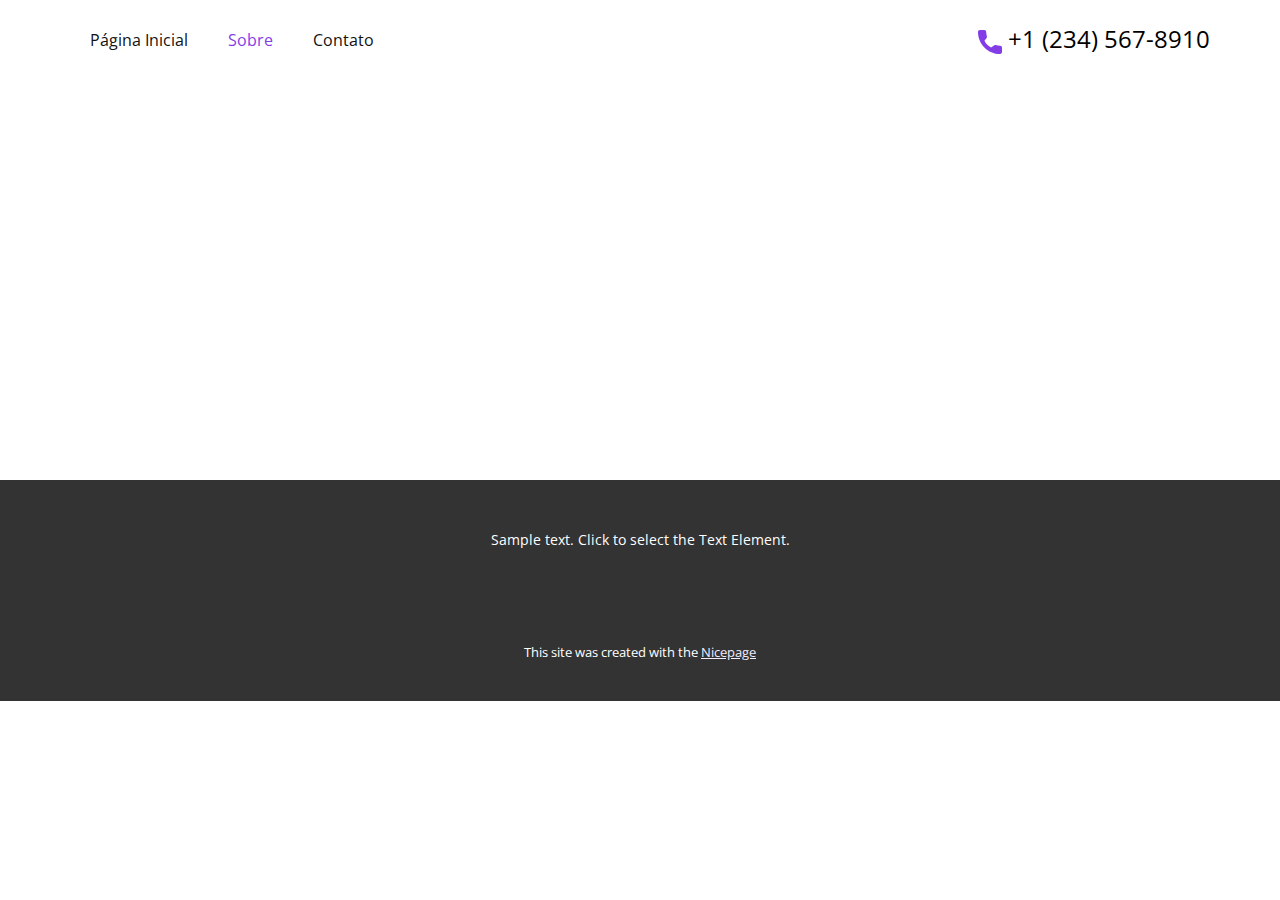
<file: Sobre.html>
<!DOCTYPE html>
<html style="font-size: 16px;" lang="pt"><head>
    <meta name="viewport" content="width=device-width, initial-scale=1.0">
    <meta charset="utf-8">
    <meta name="keywords" content="">
    <meta name="description" content="">
    <title>Sobre</title>
    <link rel="stylesheet" href="nicepage.css" media="screen">
<link rel="stylesheet" href="Sobre.css" media="screen">
    <script class="u-script" type="text/javascript" src="jquery.js" defer=""></script>
    <script class="u-script" type="text/javascript" src="nicepage.js" defer=""></script>
    <meta name="generator" content="Nicepage 6.9.2, nicepage.com">
    <link id="u-theme-google-font" rel="stylesheet" href="https://fonts.googleapis.com/css?family=Roboto:100,100i,300,300i,400,400i,500,500i,700,700i,900,900i|Open+Sans:300,300i,400,400i,500,500i,600,600i,700,700i,800,800i">
    
    
    
    <script type="application/ld+json">{
		"@context": "http://schema.org",
		"@type": "Organization",
		"name": ""
}</script>
    <meta name="theme-color" content="#833de7">
    <meta property="og:title" content="Sobre">
    <meta property="og:type" content="website">
  <meta data-intl-tel-input-cdn-path="intlTelInput/"></head>
  <body data-path-to-root="./" data-include-products="false" class="u-body u-xl-mode" data-lang="pt"><header class="u-clearfix u-header u-header" id="sec-919a"><div class="u-clearfix u-sheet u-valign-middle u-sheet-1">
        <nav class="u-menu u-menu-one-level u-offcanvas u-menu-1">
          <div class="menu-collapse" style="font-size: 1rem; letter-spacing: 0px;">
            <a class="u-button-style u-custom-left-right-menu-spacing u-custom-padding-bottom u-custom-text-hover-color u-custom-top-bottom-menu-spacing u-nav-link u-text-active-palette-1-base u-text-hover-palette-2-base" href="#">
              <svg class="u-svg-link" viewBox="0 0 24 24"><use xlink:href="#menu-hamburger"></use></svg>
              <svg class="u-svg-content" version="1.1" id="menu-hamburger" viewBox="0 0 16 16" x="0px" y="0px" xmlns:xlink="http://www.w3.org/1999/xlink" xmlns="http://www.w3.org/2000/svg"><g><rect y="1" width="16" height="2"></rect><rect y="7" width="16" height="2"></rect><rect y="13" width="16" height="2"></rect>
</g></svg>
            </a>
          </div>
          <div class="u-nav-container">
            <ul class="u-nav u-unstyled u-nav-1"><li class="u-nav-item"><a class="u-button-style u-nav-link u-text-active-palette-1-base u-text-hover-palette-3-base" href="Página-Inicial.html" style="padding: 10px 20px;">Página Inicial</a>
</li><li class="u-nav-item"><a class="u-button-style u-nav-link u-text-active-palette-1-base u-text-hover-palette-3-base" href="Sobre.html" style="padding: 10px 20px;">Sobre</a>
</li><li class="u-nav-item"><a class="u-button-style u-nav-link u-text-active-palette-1-base u-text-hover-palette-3-base" href="Contato.html" style="padding: 10px 20px;">Contato</a>
</li></ul>
          </div>
          <div class="u-nav-container-collapse">
            <div class="u-black u-container-style u-inner-container-layout u-opacity u-opacity-95 u-sidenav">
              <div class="u-inner-container-layout u-sidenav-overflow">
                <div class="u-menu-close"></div>
                <ul class="u-align-center u-nav u-popupmenu-items u-unstyled u-nav-2"><li class="u-nav-item"><a class="u-button-style u-nav-link" href="Página-Inicial.html">Página Inicial</a>
</li><li class="u-nav-item"><a class="u-button-style u-nav-link" href="Sobre.html">Sobre</a>
</li><li class="u-nav-item"><a class="u-button-style u-nav-link" href="Contato.html">Contato</a>
</li></ul>
              </div>
            </div>
            <div class="u-black u-menu-overlay u-opacity u-opacity-70"></div>
          </div>
        </nav>
        <a href="#" class="u-active-none u-btn u-btn-rectangle u-button-style u-hover-none u-none u-text-black u-btn-1"><span class="u-icon u-text-palette-1-base"><svg class="u-svg-content" viewBox="0 0 405.333 405.333" x="0px" y="0px" style="width: 1em; height: 1em;"><path d="M373.333,266.88c-25.003,0-49.493-3.904-72.704-11.563c-11.328-3.904-24.192-0.896-31.637,6.699l-46.016,34.752    c-52.8-28.181-86.592-61.952-114.389-114.368l33.813-44.928c8.512-8.512,11.563-20.971,7.915-32.64    C142.592,81.472,138.667,56.96,138.667,32c0-17.643-14.357-32-32-32H32C14.357,0,0,14.357,0,32    c0,205.845,167.488,373.333,373.333,373.333c17.643,0,32-14.357,32-32V298.88C405.333,281.237,390.976,266.88,373.333,266.88z"></path></svg></span>&nbsp;+1 (234) 567-8910
        </a>
      </div></header>
    <section class="u-clearfix u-section-1" id="sec-c824">
      <div class="u-clearfix u-sheet u-sheet-1"></div>
    </section>
    
    
    
    <footer class="u-align-center u-clearfix u-footer u-grey-80 u-footer" id="sec-e7b4"><div class="u-clearfix u-sheet u-sheet-1">
        <p class="u-small-text u-text u-text-variant u-text-1">Sample text. Click to select the Text Element.</p>
      </div></footer>
    <section class="u-backlink u-clearfix u-grey-80">
      <p class="u-text">
        <span>This site was created with the </span>
        <a class="u-link" href="https://nicepage.com/" target="_blank" rel="nofollow">
          <span>Nicepage</span>
        </a>
      </p>
    </section>
  
</body></html>
</file>
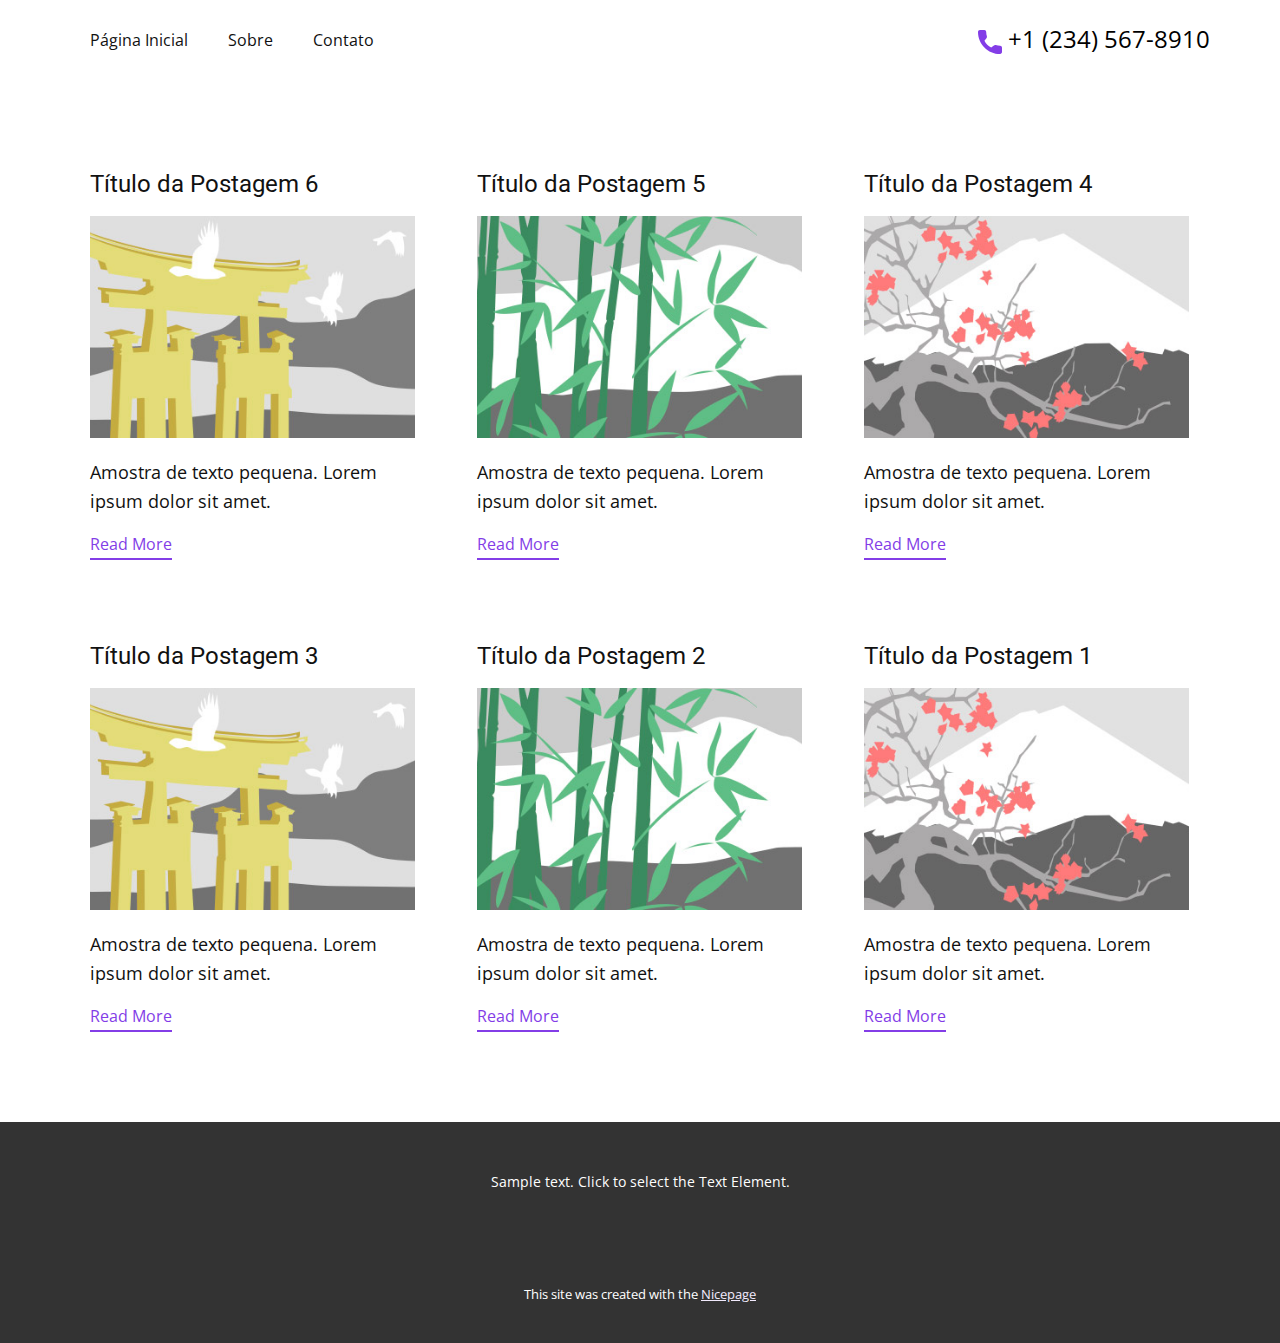
<file: blog/blog.html>
<!DOCTYPE html>
<html style="font-size: 16px;" lang="pt"><head>
    <meta name="viewport" content="width=device-width, initial-scale=1.0">
    <meta charset="utf-8">
    <meta name="keywords" content="">
    <meta name="description" content="">
    <title>Blog</title>
    <link rel="stylesheet" href="../nicepage.css" media="screen">
<link rel="stylesheet" href="../Blog-Template.css" media="screen">
    <script class="u-script" type="text/javascript" src="../jquery.js" defer=""></script>
    <script class="u-script" type="text/javascript" src="../nicepage.js" defer=""></script>
    <meta name="generator" content="Nicepage 6.9.2, nicepage.com">
    <link id="u-theme-google-font" rel="stylesheet" href="https://fonts.googleapis.com/css?family=Roboto:100,100i,300,300i,400,400i,500,500i,700,700i,900,900i|Open+Sans:300,300i,400,400i,500,500i,600,600i,700,700i,800,800i">
    
    
    
    <script type="application/ld+json">{
		"@context": "http://schema.org",
		"@type": "Organization",
		"name": ""
}</script>
    <meta name="theme-color" content="#833de7">
  <meta data-intl-tel-input-cdn-path="intlTelInput/"></head>
  <body data-path-to-root="./" data-include-products="false" class="u-body u-xl-mode" data-lang="pt"><header class="u-clearfix u-header u-header" id="sec-919a"><div class="u-clearfix u-sheet u-valign-middle u-sheet-1">
        <nav class="u-menu u-menu-one-level u-offcanvas u-menu-1">
          <div class="menu-collapse" style="font-size: 1rem; letter-spacing: 0px;">
            <a class="u-button-style u-custom-left-right-menu-spacing u-custom-padding-bottom u-custom-text-hover-color u-custom-top-bottom-menu-spacing u-nav-link u-text-active-palette-1-base u-text-hover-palette-2-base" href="#">
              <svg class="u-svg-link" viewBox="0 0 24 24"><use xlink:href="#menu-hamburger"></use></svg>
              <svg class="u-svg-content" version="1.1" id="menu-hamburger" viewBox="0 0 16 16" x="0px" y="0px" xmlns:xlink="http://www.w3.org/1999/xlink" xmlns="http://www.w3.org/2000/svg"><g><rect y="1" width="16" height="2"></rect><rect y="7" width="16" height="2"></rect><rect y="13" width="16" height="2"></rect>
</g></svg>
            </a>
          </div>
          <div class="u-nav-container">
            <ul class="u-nav u-unstyled u-nav-1"><li class="u-nav-item"><a class="u-button-style u-nav-link u-text-active-palette-1-base u-text-hover-palette-3-base" href="../Página-Inicial.html" style="padding: 10px 20px;">Página Inicial</a>
</li><li class="u-nav-item"><a class="u-button-style u-nav-link u-text-active-palette-1-base u-text-hover-palette-3-base" href="../Sobre.html" style="padding: 10px 20px;">Sobre</a>
</li><li class="u-nav-item"><a class="u-button-style u-nav-link u-text-active-palette-1-base u-text-hover-palette-3-base" href="../Contato.html" style="padding: 10px 20px;">Contato</a>
</li></ul>
          </div>
          <div class="u-nav-container-collapse">
            <div class="u-black u-container-style u-inner-container-layout u-opacity u-opacity-95 u-sidenav">
              <div class="u-inner-container-layout u-sidenav-overflow">
                <div class="u-menu-close"></div>
                <ul class="u-align-center u-nav u-popupmenu-items u-unstyled u-nav-2"><li class="u-nav-item"><a class="u-button-style u-nav-link" href="../Página-Inicial.html">Página Inicial</a>
</li><li class="u-nav-item"><a class="u-button-style u-nav-link" href="../Sobre.html">Sobre</a>
</li><li class="u-nav-item"><a class="u-button-style u-nav-link" href="../Contato.html">Contato</a>
</li></ul>
              </div>
            </div>
            <div class="u-black u-menu-overlay u-opacity u-opacity-70"></div>
          </div>
        </nav>
        <a href="#" class="u-active-none u-btn u-btn-rectangle u-button-style u-hover-none u-none u-text-black u-btn-1"><span class="u-icon u-text-palette-1-base"><svg class="u-svg-content" viewBox="0 0 405.333 405.333" x="0px" y="0px" style="width: 1em; height: 1em;"><path d="M373.333,266.88c-25.003,0-49.493-3.904-72.704-11.563c-11.328-3.904-24.192-0.896-31.637,6.699l-46.016,34.752    c-52.8-28.181-86.592-61.952-114.389-114.368l33.813-44.928c8.512-8.512,11.563-20.971,7.915-32.64    C142.592,81.472,138.667,56.96,138.667,32c0-17.643-14.357-32-32-32H32C14.357,0,0,14.357,0,32    c0,205.845,167.488,373.333,373.333,373.333c17.643,0,32-14.357,32-32V298.88C405.333,281.237,390.976,266.88,373.333,266.88z"></path></svg></span>&nbsp;+1 (234) 567-8910
        </a>
      </div></header>
    <section class="u-clearfix u-section-1" id="sec-3545">
      <div class="u-clearfix u-sheet u-valign-middle u-sheet-1"><!--blog--><!--blog_options_json--><!--{"type":"Recent","source":"","tags":"","count":""}--><!--/blog_options_json-->
        <div class="u-blog u-expanded-width u-repeater u-repeater-1"><!--blog_post-->
          <div class="u-blog-post u-container-style u-repeater-item u-white u-repeater-item-1">
            <div class="u-container-layout u-similar-container u-valign-top u-container-layout-1"><!--blog_post_header-->
              <h4 class="u-blog-control u-text u-text-1">
                <a class="u-post-header-link" href="../blog/post-5.html">Título da Postagem 6</a>
              </h4><!--/blog_post_header--><!--blog_post_image-->
              <a class="u-post-header-link" href="../blog/post-5.html"><img alt="" class="u-blog-control u-expanded-width u-image u-image-default u-image-1" src="../images/8ad73f3c.jpeg"></a><!--/blog_post_image--><!--blog_post_content-->
              <div class="u-blog-control u-post-content u-text u-text-2 fr-view">Amostra de texto pequena. Lorem ipsum dolor sit amet.</div><!--/blog_post_content--><!--blog_post_readmore-->
              <a href="../blog/post-5.html" class="u-blog-control u-border-2 u-border-palette-1-base u-btn u-btn-rectangle u-button-style u-none u-btn-1"><!--blog_post_readmore_content--><!--options_json--><!--{"content":"Read More","defaultValue":"Ler Mais"}--><!--/options_json-->Read More<!--/blog_post_readmore_content--></a><!--/blog_post_readmore-->
            </div>
          </div><div class="u-blog-post u-container-style u-repeater-item u-video-cover u-white">
            <div class="u-container-layout u-similar-container u-valign-top u-container-layout-2"><!--blog_post_header-->
              <h4 class="u-blog-control u-text u-text-3">
                <a class="u-post-header-link" href="../blog/post-4.html">Título da Postagem 5</a>
              </h4><!--/blog_post_header--><!--blog_post_image-->
              <a class="u-post-header-link" href="../blog/post-4.html"><img alt="" class="u-blog-control u-expanded-width u-image u-image-default u-image-2" src="../images/68f64b9d.jpeg"></a><!--/blog_post_image--><!--blog_post_content-->
              <div class="u-blog-control u-post-content u-text u-text-4 fr-view">Amostra de texto pequena. Lorem ipsum dolor sit amet.</div><!--/blog_post_content--><!--blog_post_readmore-->
              <a href="../blog/post-4.html" class="u-blog-control u-border-2 u-border-palette-1-base u-btn u-btn-rectangle u-button-style u-none u-btn-2"><!--blog_post_readmore_content--><!--options_json--><!--{"content":"Read More","defaultValue":"Ler Mais"}--><!--/options_json-->Read More<!--/blog_post_readmore_content--></a><!--/blog_post_readmore-->
            </div>
          </div><div class="u-blog-post u-container-style u-repeater-item u-video-cover u-white">
            <div class="u-container-layout u-similar-container u-valign-top u-container-layout-3"><!--blog_post_header-->
              <h4 class="u-blog-control u-text u-text-5">
                <a class="u-post-header-link" href="../blog/post-3.html">Título da Postagem 4</a>
              </h4><!--/blog_post_header--><!--blog_post_image-->
              <a class="u-post-header-link" href="../blog/post-3.html"><img alt="" class="u-blog-control u-expanded-width u-image u-image-default u-image-3" src="../images/0fd3416c.jpeg"></a><!--/blog_post_image--><!--blog_post_content-->
              <div class="u-blog-control u-post-content u-text u-text-6 fr-view">Amostra de texto pequena. Lorem ipsum dolor sit amet.</div><!--/blog_post_content--><!--blog_post_readmore-->
              <a href="../blog/post-3.html" class="u-blog-control u-border-2 u-border-palette-1-base u-btn u-btn-rectangle u-button-style u-none u-btn-3"><!--blog_post_readmore_content--><!--options_json--><!--{"content":"Read More","defaultValue":"Ler Mais"}--><!--/options_json-->Read More<!--/blog_post_readmore_content--></a><!--/blog_post_readmore-->
            </div>
          </div><div class="u-blog-post u-container-style u-repeater-item u-white u-repeater-item-1">
            <div class="u-container-layout u-similar-container u-valign-top u-container-layout-1"><!--blog_post_header-->
              <h4 class="u-blog-control u-text u-text-1">
                <a class="u-post-header-link" href="../blog/post-2.html">Título da Postagem 3</a>
              </h4><!--/blog_post_header--><!--blog_post_image-->
              <a class="u-post-header-link" href="../blog/post-2.html"><img alt="" class="u-blog-control u-expanded-width u-image u-image-default u-image-1" src="../images/8ad73f3c.jpeg"></a><!--/blog_post_image--><!--blog_post_content-->
              <div class="u-blog-control u-post-content u-text u-text-2 fr-view">Amostra de texto pequena. Lorem ipsum dolor sit amet.</div><!--/blog_post_content--><!--blog_post_readmore-->
              <a href="../blog/post-2.html" class="u-blog-control u-border-2 u-border-palette-1-base u-btn u-btn-rectangle u-button-style u-none u-btn-1"><!--blog_post_readmore_content--><!--options_json--><!--{"content":"Read More","defaultValue":"Ler Mais"}--><!--/options_json-->Read More<!--/blog_post_readmore_content--></a><!--/blog_post_readmore-->
            </div>
          </div><div class="u-blog-post u-container-style u-repeater-item u-video-cover u-white">
            <div class="u-container-layout u-similar-container u-valign-top u-container-layout-2"><!--blog_post_header-->
              <h4 class="u-blog-control u-text u-text-3">
                <a class="u-post-header-link" href="../blog/post-1.html">Título da Postagem 2</a>
              </h4><!--/blog_post_header--><!--blog_post_image-->
              <a class="u-post-header-link" href="../blog/post-1.html"><img alt="" class="u-blog-control u-expanded-width u-image u-image-default u-image-2" src="../images/68f64b9d.jpeg"></a><!--/blog_post_image--><!--blog_post_content-->
              <div class="u-blog-control u-post-content u-text u-text-4 fr-view">Amostra de texto pequena. Lorem ipsum dolor sit amet.</div><!--/blog_post_content--><!--blog_post_readmore-->
              <a href="../blog/post-1.html" class="u-blog-control u-border-2 u-border-palette-1-base u-btn u-btn-rectangle u-button-style u-none u-btn-2"><!--blog_post_readmore_content--><!--options_json--><!--{"content":"Read More","defaultValue":"Ler Mais"}--><!--/options_json-->Read More<!--/blog_post_readmore_content--></a><!--/blog_post_readmore-->
            </div>
          </div><div class="u-blog-post u-container-style u-repeater-item u-video-cover u-white">
            <div class="u-container-layout u-similar-container u-valign-top u-container-layout-3"><!--blog_post_header-->
              <h4 class="u-blog-control u-text u-text-5">
                <a class="u-post-header-link" href="../blog/post.html">Título da Postagem 1</a>
              </h4><!--/blog_post_header--><!--blog_post_image-->
              <a class="u-post-header-link" href="../blog/post.html"><img alt="" class="u-blog-control u-expanded-width u-image u-image-default u-image-3" src="../images/0fd3416c.jpeg"></a><!--/blog_post_image--><!--blog_post_content-->
              <div class="u-blog-control u-post-content u-text u-text-6 fr-view">Amostra de texto pequena. Lorem ipsum dolor sit amet.</div><!--/blog_post_content--><!--blog_post_readmore-->
              <a href="../blog/post.html" class="u-blog-control u-border-2 u-border-palette-1-base u-btn u-btn-rectangle u-button-style u-none u-btn-3"><!--blog_post_readmore_content--><!--options_json--><!--{"content":"Read More","defaultValue":"Ler Mais"}--><!--/options_json-->Read More<!--/blog_post_readmore_content--></a><!--/blog_post_readmore-->
            </div>
          </div><!--/blog_post--><!--blog_post-->
          <!--/blog_post--><!--blog_post-->
          <!--/blog_post-->
        </div><!--/blog-->
      </div>
    </section>
    
    
    
    <footer class="u-align-center u-clearfix u-footer u-grey-80 u-footer" id="sec-e7b4"><div class="u-clearfix u-sheet u-sheet-1">
        <p class="u-small-text u-text u-text-variant u-text-1">Sample text. Click to select the Text Element.</p>
      </div></footer>
    <section class="u-backlink u-clearfix u-grey-80">
      <p class="u-text">
        <span>This site was created with the </span>
        <a class="u-link" href="https://nicepage.com/" target="_blank" rel="nofollow">
          <span>Nicepage</span>
        </a>
      </p>
    </section>
  
</body></html>
</file>
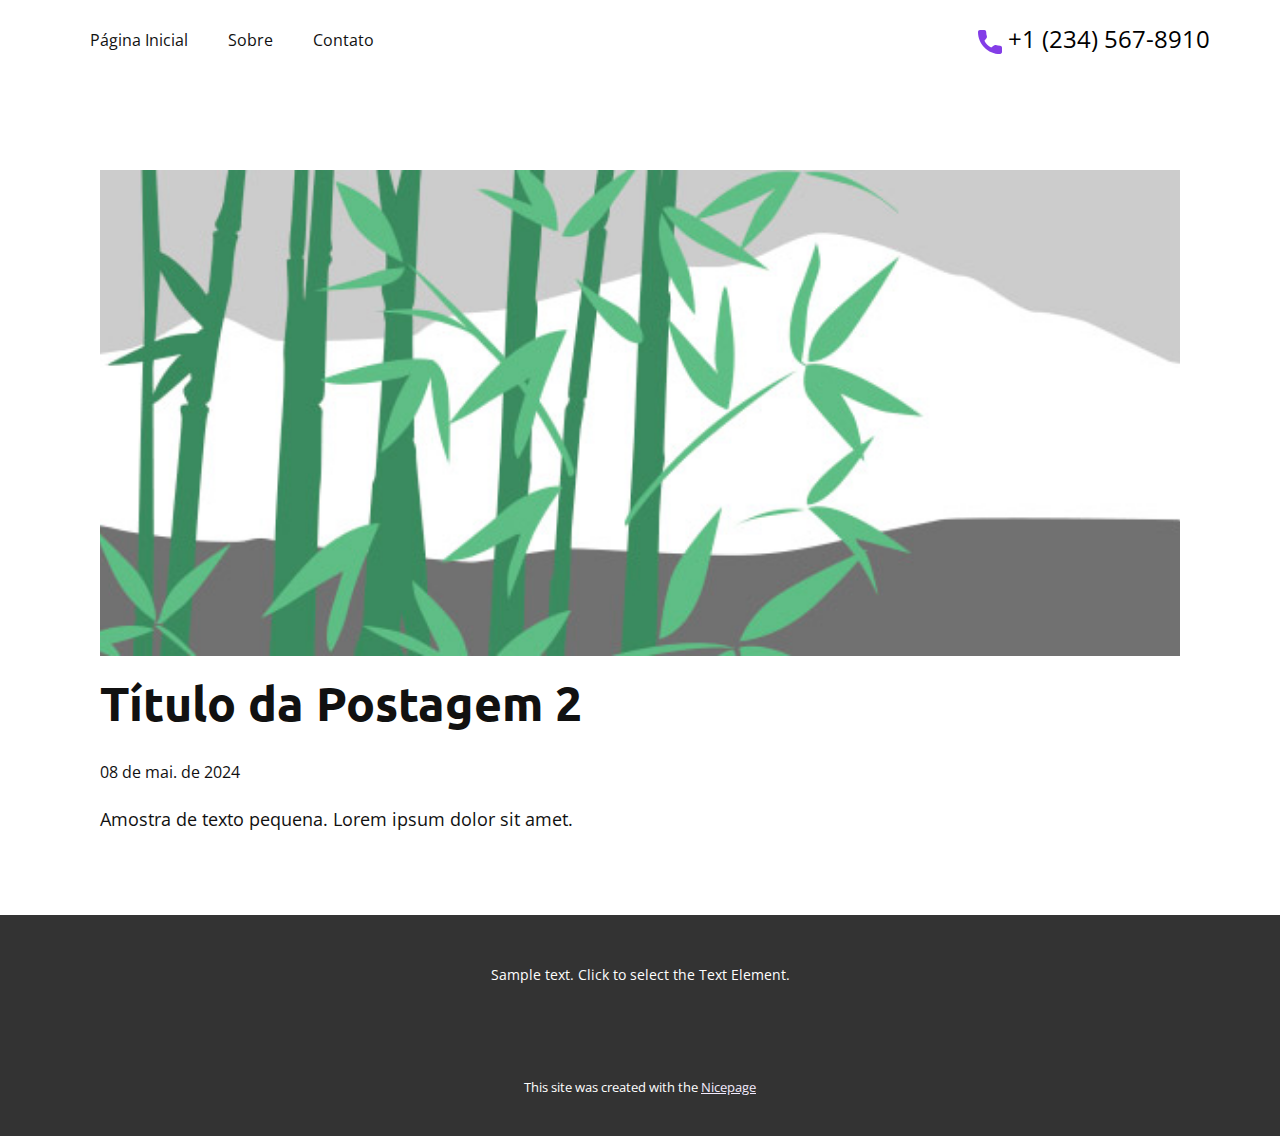
<file: blog/post-1.html>
<!DOCTYPE html>
<html style="font-size: 16px;" lang="pt"><head>
    <meta name="viewport" content="width=device-width, initial-scale=1.0">
    <meta charset="utf-8">
    <meta name="keywords" content="Título da Postagem 1">
    <meta name="description" content="">
    <title>Título da Postagem 2</title>
    <link rel="stylesheet" href="../nicepage.css" media="screen">
<link rel="stylesheet" href="../Post-Template.css" media="screen">
    <script class="u-script" type="text/javascript" src="../jquery.js" defer=""></script>
    <script class="u-script" type="text/javascript" src="../nicepage.js" defer=""></script>
    <meta name="generator" content="Nicepage 6.9.2, nicepage.com">
    <link id="u-theme-google-font" rel="stylesheet" href="https://fonts.googleapis.com/css?family=Roboto:100,100i,300,300i,400,400i,500,500i,700,700i,900,900i|Open+Sans:300,300i,400,400i,500,500i,600,600i,700,700i,800,800i">
    <link id="u-page-google-font" rel="stylesheet" href="https://fonts.googleapis.com/css?family=Ubuntu:300,300i,400,400i,500,500i,700,700i">
    
    
    
    <script type="application/ld+json">{
		"@context": "http://schema.org",
		"@type": "Organization",
		"name": ""
}</script>
    <meta name="theme-color" content="#833de7">
  <meta data-intl-tel-input-cdn-path="intlTelInput/"></head>
  <body data-path-to-root="./" data-include-products="false" class="u-body u-xl-mode" data-lang="pt"><header class="u-clearfix u-header u-header" id="sec-919a"><div class="u-clearfix u-sheet u-valign-middle u-sheet-1">
        <nav class="u-menu u-menu-one-level u-offcanvas u-menu-1">
          <div class="menu-collapse" style="font-size: 1rem; letter-spacing: 0px;">
            <a class="u-button-style u-custom-left-right-menu-spacing u-custom-padding-bottom u-custom-text-hover-color u-custom-top-bottom-menu-spacing u-nav-link u-text-active-palette-1-base u-text-hover-palette-2-base" href="#">
              <svg class="u-svg-link" viewBox="0 0 24 24"><use xlink:href="#menu-hamburger"></use></svg>
              <svg class="u-svg-content" version="1.1" id="menu-hamburger" viewBox="0 0 16 16" x="0px" y="0px" xmlns:xlink="http://www.w3.org/1999/xlink" xmlns="http://www.w3.org/2000/svg"><g><rect y="1" width="16" height="2"></rect><rect y="7" width="16" height="2"></rect><rect y="13" width="16" height="2"></rect>
</g></svg>
            </a>
          </div>
          <div class="u-nav-container">
            <ul class="u-nav u-unstyled u-nav-1"><li class="u-nav-item"><a class="u-button-style u-nav-link u-text-active-palette-1-base u-text-hover-palette-3-base" href="../Página-Inicial.html" style="padding: 10px 20px;">Página Inicial</a>
</li><li class="u-nav-item"><a class="u-button-style u-nav-link u-text-active-palette-1-base u-text-hover-palette-3-base" href="../Sobre.html" style="padding: 10px 20px;">Sobre</a>
</li><li class="u-nav-item"><a class="u-button-style u-nav-link u-text-active-palette-1-base u-text-hover-palette-3-base" href="../Contato.html" style="padding: 10px 20px;">Contato</a>
</li></ul>
          </div>
          <div class="u-nav-container-collapse">
            <div class="u-black u-container-style u-inner-container-layout u-opacity u-opacity-95 u-sidenav">
              <div class="u-inner-container-layout u-sidenav-overflow">
                <div class="u-menu-close"></div>
                <ul class="u-align-center u-nav u-popupmenu-items u-unstyled u-nav-2"><li class="u-nav-item"><a class="u-button-style u-nav-link" href="../Página-Inicial.html">Página Inicial</a>
</li><li class="u-nav-item"><a class="u-button-style u-nav-link" href="../Sobre.html">Sobre</a>
</li><li class="u-nav-item"><a class="u-button-style u-nav-link" href="../Contato.html">Contato</a>
</li></ul>
              </div>
            </div>
            <div class="u-black u-menu-overlay u-opacity u-opacity-70"></div>
          </div>
        </nav>
        <a href="#" class="u-active-none u-btn u-btn-rectangle u-button-style u-hover-none u-none u-text-black u-btn-1"><span class="u-icon u-text-palette-1-base"><svg class="u-svg-content" viewBox="0 0 405.333 405.333" x="0px" y="0px" style="width: 1em; height: 1em;"><path d="M373.333,266.88c-25.003,0-49.493-3.904-72.704-11.563c-11.328-3.904-24.192-0.896-31.637,6.699l-46.016,34.752    c-52.8-28.181-86.592-61.952-114.389-114.368l33.813-44.928c8.512-8.512,11.563-20.971,7.915-32.64    C142.592,81.472,138.667,56.96,138.667,32c0-17.643-14.357-32-32-32H32C14.357,0,0,14.357,0,32    c0,205.845,167.488,373.333,373.333,373.333c17.643,0,32-14.357,32-32V298.88C405.333,281.237,390.976,266.88,373.333,266.88z"></path></svg></span>&nbsp;+1 (234) 567-8910
        </a>
      </div></header>
    <section class="u-align-center u-clearfix u-section-1" id="sec-c990">
      <div class="u-clearfix u-sheet u-valign-middle-md u-valign-middle-sm u-valign-middle-xs u-sheet-1"><!--post_details--><!--post_details_options_json--><!--{"source":""}--><!--/post_details_options_json--><!--blog_post-->
        <div class="u-container-style u-expanded-width u-post-details u-post-details-1">
          <div class="u-container-layout u-valign-middle u-container-layout-1"><!--blog_post_image-->
            <img alt="" class="u-blog-control u-expanded-width u-image u-image-default u-image-1" src="../images/68f64b9d.jpeg"><!--/blog_post_image--><!--blog_post_header-->
            <h2 class="u-blog-control u-text u-text-1">Título da Postagem 2</h2><!--/blog_post_header--><!--blog_post_metadata-->
            <div class="u-blog-control u-metadata u-metadata-1"><!--blog_post_metadata_date-->
              <span class="u-meta-date u-meta-icon">08 de mai. de 2024</span><!--/blog_post_metadata_date--><!--blog_post_metadata_category-->
              <!--/blog_post_metadata_category--><!--blog_post_metadata_comments-->
              <!--/blog_post_metadata_comments-->
            </div><!--/blog_post_metadata--><!--blog_post_content-->
            <div class="u-align-justify u-blog-control u-post-content u-text u-text-2 fr-view">
  Amostra de texto pequena. Lorem ipsum dolor sit amet.
  </div><!--/blog_post_content-->
          </div>
        </div><!--/blog_post--><!--/post_details-->
      </div>
    </section>
    
    
    
    <footer class="u-align-center u-clearfix u-footer u-grey-80 u-footer" id="sec-e7b4"><div class="u-clearfix u-sheet u-sheet-1">
        <p class="u-small-text u-text u-text-variant u-text-1">Sample text. Click to select the Text Element.</p>
      </div></footer>
    <section class="u-backlink u-clearfix u-grey-80">
      <p class="u-text">
        <span>This site was created with the </span>
        <a class="u-link" href="https://nicepage.com/" target="_blank" rel="nofollow">
          <span>Nicepage</span>
        </a>
      </p>
    </section>
  
</body></html>
</file>
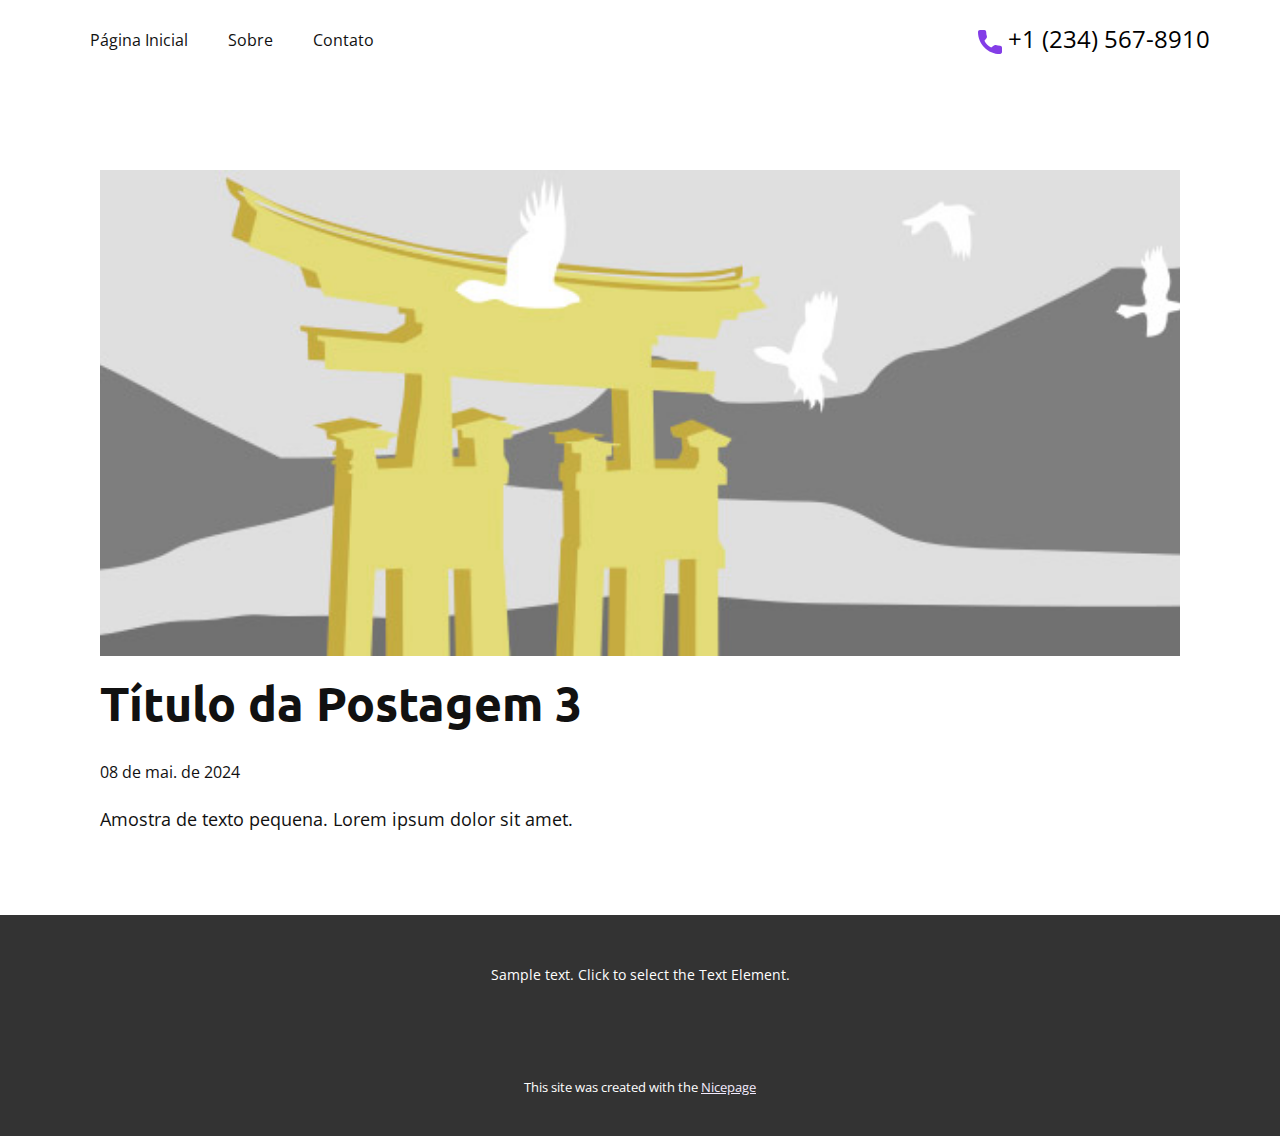
<file: blog/post-2.html>
<!DOCTYPE html>
<html style="font-size: 16px;" lang="pt"><head>
    <meta name="viewport" content="width=device-width, initial-scale=1.0">
    <meta charset="utf-8">
    <meta name="keywords" content="Título da Postagem 1">
    <meta name="description" content="">
    <title>Título da Postagem 3</title>
    <link rel="stylesheet" href="../nicepage.css" media="screen">
<link rel="stylesheet" href="../Post-Template.css" media="screen">
    <script class="u-script" type="text/javascript" src="../jquery.js" defer=""></script>
    <script class="u-script" type="text/javascript" src="../nicepage.js" defer=""></script>
    <meta name="generator" content="Nicepage 6.9.2, nicepage.com">
    <link id="u-theme-google-font" rel="stylesheet" href="https://fonts.googleapis.com/css?family=Roboto:100,100i,300,300i,400,400i,500,500i,700,700i,900,900i|Open+Sans:300,300i,400,400i,500,500i,600,600i,700,700i,800,800i">
    <link id="u-page-google-font" rel="stylesheet" href="https://fonts.googleapis.com/css?family=Ubuntu:300,300i,400,400i,500,500i,700,700i">
    
    
    
    <script type="application/ld+json">{
		"@context": "http://schema.org",
		"@type": "Organization",
		"name": ""
}</script>
    <meta name="theme-color" content="#833de7">
  <meta data-intl-tel-input-cdn-path="intlTelInput/"></head>
  <body data-path-to-root="./" data-include-products="false" class="u-body u-xl-mode" data-lang="pt"><header class="u-clearfix u-header u-header" id="sec-919a"><div class="u-clearfix u-sheet u-valign-middle u-sheet-1">
        <nav class="u-menu u-menu-one-level u-offcanvas u-menu-1">
          <div class="menu-collapse" style="font-size: 1rem; letter-spacing: 0px;">
            <a class="u-button-style u-custom-left-right-menu-spacing u-custom-padding-bottom u-custom-text-hover-color u-custom-top-bottom-menu-spacing u-nav-link u-text-active-palette-1-base u-text-hover-palette-2-base" href="#">
              <svg class="u-svg-link" viewBox="0 0 24 24"><use xlink:href="#menu-hamburger"></use></svg>
              <svg class="u-svg-content" version="1.1" id="menu-hamburger" viewBox="0 0 16 16" x="0px" y="0px" xmlns:xlink="http://www.w3.org/1999/xlink" xmlns="http://www.w3.org/2000/svg"><g><rect y="1" width="16" height="2"></rect><rect y="7" width="16" height="2"></rect><rect y="13" width="16" height="2"></rect>
</g></svg>
            </a>
          </div>
          <div class="u-nav-container">
            <ul class="u-nav u-unstyled u-nav-1"><li class="u-nav-item"><a class="u-button-style u-nav-link u-text-active-palette-1-base u-text-hover-palette-3-base" href="../Página-Inicial.html" style="padding: 10px 20px;">Página Inicial</a>
</li><li class="u-nav-item"><a class="u-button-style u-nav-link u-text-active-palette-1-base u-text-hover-palette-3-base" href="../Sobre.html" style="padding: 10px 20px;">Sobre</a>
</li><li class="u-nav-item"><a class="u-button-style u-nav-link u-text-active-palette-1-base u-text-hover-palette-3-base" href="../Contato.html" style="padding: 10px 20px;">Contato</a>
</li></ul>
          </div>
          <div class="u-nav-container-collapse">
            <div class="u-black u-container-style u-inner-container-layout u-opacity u-opacity-95 u-sidenav">
              <div class="u-inner-container-layout u-sidenav-overflow">
                <div class="u-menu-close"></div>
                <ul class="u-align-center u-nav u-popupmenu-items u-unstyled u-nav-2"><li class="u-nav-item"><a class="u-button-style u-nav-link" href="../Página-Inicial.html">Página Inicial</a>
</li><li class="u-nav-item"><a class="u-button-style u-nav-link" href="../Sobre.html">Sobre</a>
</li><li class="u-nav-item"><a class="u-button-style u-nav-link" href="../Contato.html">Contato</a>
</li></ul>
              </div>
            </div>
            <div class="u-black u-menu-overlay u-opacity u-opacity-70"></div>
          </div>
        </nav>
        <a href="#" class="u-active-none u-btn u-btn-rectangle u-button-style u-hover-none u-none u-text-black u-btn-1"><span class="u-icon u-text-palette-1-base"><svg class="u-svg-content" viewBox="0 0 405.333 405.333" x="0px" y="0px" style="width: 1em; height: 1em;"><path d="M373.333,266.88c-25.003,0-49.493-3.904-72.704-11.563c-11.328-3.904-24.192-0.896-31.637,6.699l-46.016,34.752    c-52.8-28.181-86.592-61.952-114.389-114.368l33.813-44.928c8.512-8.512,11.563-20.971,7.915-32.64    C142.592,81.472,138.667,56.96,138.667,32c0-17.643-14.357-32-32-32H32C14.357,0,0,14.357,0,32    c0,205.845,167.488,373.333,373.333,373.333c17.643,0,32-14.357,32-32V298.88C405.333,281.237,390.976,266.88,373.333,266.88z"></path></svg></span>&nbsp;+1 (234) 567-8910
        </a>
      </div></header>
    <section class="u-align-center u-clearfix u-section-1" id="sec-c990">
      <div class="u-clearfix u-sheet u-valign-middle-md u-valign-middle-sm u-valign-middle-xs u-sheet-1"><!--post_details--><!--post_details_options_json--><!--{"source":""}--><!--/post_details_options_json--><!--blog_post-->
        <div class="u-container-style u-expanded-width u-post-details u-post-details-1">
          <div class="u-container-layout u-valign-middle u-container-layout-1"><!--blog_post_image-->
            <img alt="" class="u-blog-control u-expanded-width u-image u-image-default u-image-1" src="../images/8ad73f3c.jpeg"><!--/blog_post_image--><!--blog_post_header-->
            <h2 class="u-blog-control u-text u-text-1">Título da Postagem 3</h2><!--/blog_post_header--><!--blog_post_metadata-->
            <div class="u-blog-control u-metadata u-metadata-1"><!--blog_post_metadata_date-->
              <span class="u-meta-date u-meta-icon">08 de mai. de 2024</span><!--/blog_post_metadata_date--><!--blog_post_metadata_category-->
              <!--/blog_post_metadata_category--><!--blog_post_metadata_comments-->
              <!--/blog_post_metadata_comments-->
            </div><!--/blog_post_metadata--><!--blog_post_content-->
            <div class="u-align-justify u-blog-control u-post-content u-text u-text-2 fr-view">
  Amostra de texto pequena. Lorem ipsum dolor sit amet.
  </div><!--/blog_post_content-->
          </div>
        </div><!--/blog_post--><!--/post_details-->
      </div>
    </section>
    
    
    
    <footer class="u-align-center u-clearfix u-footer u-grey-80 u-footer" id="sec-e7b4"><div class="u-clearfix u-sheet u-sheet-1">
        <p class="u-small-text u-text u-text-variant u-text-1">Sample text. Click to select the Text Element.</p>
      </div></footer>
    <section class="u-backlink u-clearfix u-grey-80">
      <p class="u-text">
        <span>This site was created with the </span>
        <a class="u-link" href="https://nicepage.com/" target="_blank" rel="nofollow">
          <span>Nicepage</span>
        </a>
      </p>
    </section>
  
</body></html>
</file>
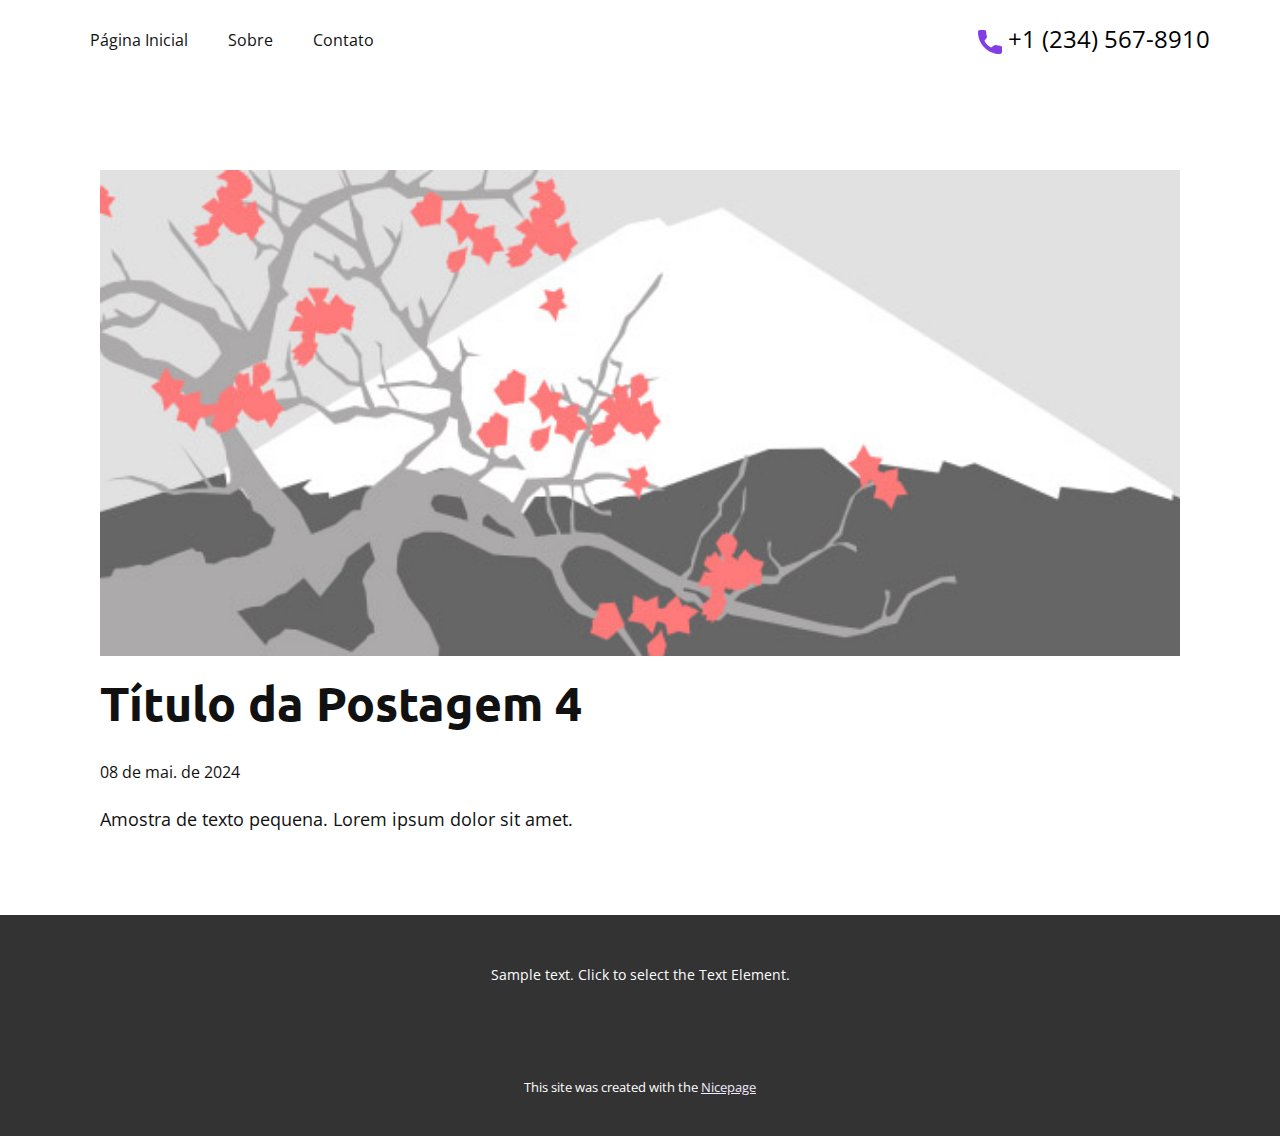
<file: blog/post-3.html>
<!DOCTYPE html>
<html style="font-size: 16px;" lang="pt"><head>
    <meta name="viewport" content="width=device-width, initial-scale=1.0">
    <meta charset="utf-8">
    <meta name="keywords" content="Título da Postagem 1">
    <meta name="description" content="">
    <title>Título da Postagem 4</title>
    <link rel="stylesheet" href="../nicepage.css" media="screen">
<link rel="stylesheet" href="../Post-Template.css" media="screen">
    <script class="u-script" type="text/javascript" src="../jquery.js" defer=""></script>
    <script class="u-script" type="text/javascript" src="../nicepage.js" defer=""></script>
    <meta name="generator" content="Nicepage 6.9.2, nicepage.com">
    <link id="u-theme-google-font" rel="stylesheet" href="https://fonts.googleapis.com/css?family=Roboto:100,100i,300,300i,400,400i,500,500i,700,700i,900,900i|Open+Sans:300,300i,400,400i,500,500i,600,600i,700,700i,800,800i">
    <link id="u-page-google-font" rel="stylesheet" href="https://fonts.googleapis.com/css?family=Ubuntu:300,300i,400,400i,500,500i,700,700i">
    
    
    
    <script type="application/ld+json">{
		"@context": "http://schema.org",
		"@type": "Organization",
		"name": ""
}</script>
    <meta name="theme-color" content="#833de7">
  <meta data-intl-tel-input-cdn-path="intlTelInput/"></head>
  <body data-path-to-root="./" data-include-products="false" class="u-body u-xl-mode" data-lang="pt"><header class="u-clearfix u-header u-header" id="sec-919a"><div class="u-clearfix u-sheet u-valign-middle u-sheet-1">
        <nav class="u-menu u-menu-one-level u-offcanvas u-menu-1">
          <div class="menu-collapse" style="font-size: 1rem; letter-spacing: 0px;">
            <a class="u-button-style u-custom-left-right-menu-spacing u-custom-padding-bottom u-custom-text-hover-color u-custom-top-bottom-menu-spacing u-nav-link u-text-active-palette-1-base u-text-hover-palette-2-base" href="#">
              <svg class="u-svg-link" viewBox="0 0 24 24"><use xlink:href="#menu-hamburger"></use></svg>
              <svg class="u-svg-content" version="1.1" id="menu-hamburger" viewBox="0 0 16 16" x="0px" y="0px" xmlns:xlink="http://www.w3.org/1999/xlink" xmlns="http://www.w3.org/2000/svg"><g><rect y="1" width="16" height="2"></rect><rect y="7" width="16" height="2"></rect><rect y="13" width="16" height="2"></rect>
</g></svg>
            </a>
          </div>
          <div class="u-nav-container">
            <ul class="u-nav u-unstyled u-nav-1"><li class="u-nav-item"><a class="u-button-style u-nav-link u-text-active-palette-1-base u-text-hover-palette-3-base" href="../Página-Inicial.html" style="padding: 10px 20px;">Página Inicial</a>
</li><li class="u-nav-item"><a class="u-button-style u-nav-link u-text-active-palette-1-base u-text-hover-palette-3-base" href="../Sobre.html" style="padding: 10px 20px;">Sobre</a>
</li><li class="u-nav-item"><a class="u-button-style u-nav-link u-text-active-palette-1-base u-text-hover-palette-3-base" href="../Contato.html" style="padding: 10px 20px;">Contato</a>
</li></ul>
          </div>
          <div class="u-nav-container-collapse">
            <div class="u-black u-container-style u-inner-container-layout u-opacity u-opacity-95 u-sidenav">
              <div class="u-inner-container-layout u-sidenav-overflow">
                <div class="u-menu-close"></div>
                <ul class="u-align-center u-nav u-popupmenu-items u-unstyled u-nav-2"><li class="u-nav-item"><a class="u-button-style u-nav-link" href="../Página-Inicial.html">Página Inicial</a>
</li><li class="u-nav-item"><a class="u-button-style u-nav-link" href="../Sobre.html">Sobre</a>
</li><li class="u-nav-item"><a class="u-button-style u-nav-link" href="../Contato.html">Contato</a>
</li></ul>
              </div>
            </div>
            <div class="u-black u-menu-overlay u-opacity u-opacity-70"></div>
          </div>
        </nav>
        <a href="#" class="u-active-none u-btn u-btn-rectangle u-button-style u-hover-none u-none u-text-black u-btn-1"><span class="u-icon u-text-palette-1-base"><svg class="u-svg-content" viewBox="0 0 405.333 405.333" x="0px" y="0px" style="width: 1em; height: 1em;"><path d="M373.333,266.88c-25.003,0-49.493-3.904-72.704-11.563c-11.328-3.904-24.192-0.896-31.637,6.699l-46.016,34.752    c-52.8-28.181-86.592-61.952-114.389-114.368l33.813-44.928c8.512-8.512,11.563-20.971,7.915-32.64    C142.592,81.472,138.667,56.96,138.667,32c0-17.643-14.357-32-32-32H32C14.357,0,0,14.357,0,32    c0,205.845,167.488,373.333,373.333,373.333c17.643,0,32-14.357,32-32V298.88C405.333,281.237,390.976,266.88,373.333,266.88z"></path></svg></span>&nbsp;+1 (234) 567-8910
        </a>
      </div></header>
    <section class="u-align-center u-clearfix u-section-1" id="sec-c990">
      <div class="u-clearfix u-sheet u-valign-middle-md u-valign-middle-sm u-valign-middle-xs u-sheet-1"><!--post_details--><!--post_details_options_json--><!--{"source":""}--><!--/post_details_options_json--><!--blog_post-->
        <div class="u-container-style u-expanded-width u-post-details u-post-details-1">
          <div class="u-container-layout u-valign-middle u-container-layout-1"><!--blog_post_image-->
            <img alt="" class="u-blog-control u-expanded-width u-image u-image-default u-image-1" src="../images/0fd3416c.jpeg"><!--/blog_post_image--><!--blog_post_header-->
            <h2 class="u-blog-control u-text u-text-1">Título da Postagem 4</h2><!--/blog_post_header--><!--blog_post_metadata-->
            <div class="u-blog-control u-metadata u-metadata-1"><!--blog_post_metadata_date-->
              <span class="u-meta-date u-meta-icon">08 de mai. de 2024</span><!--/blog_post_metadata_date--><!--blog_post_metadata_category-->
              <!--/blog_post_metadata_category--><!--blog_post_metadata_comments-->
              <!--/blog_post_metadata_comments-->
            </div><!--/blog_post_metadata--><!--blog_post_content-->
            <div class="u-align-justify u-blog-control u-post-content u-text u-text-2 fr-view">
  Amostra de texto pequena. Lorem ipsum dolor sit amet.
  </div><!--/blog_post_content-->
          </div>
        </div><!--/blog_post--><!--/post_details-->
      </div>
    </section>
    
    
    
    <footer class="u-align-center u-clearfix u-footer u-grey-80 u-footer" id="sec-e7b4"><div class="u-clearfix u-sheet u-sheet-1">
        <p class="u-small-text u-text u-text-variant u-text-1">Sample text. Click to select the Text Element.</p>
      </div></footer>
    <section class="u-backlink u-clearfix u-grey-80">
      <p class="u-text">
        <span>This site was created with the </span>
        <a class="u-link" href="https://nicepage.com/" target="_blank" rel="nofollow">
          <span>Nicepage</span>
        </a>
      </p>
    </section>
  
</body></html>
</file>
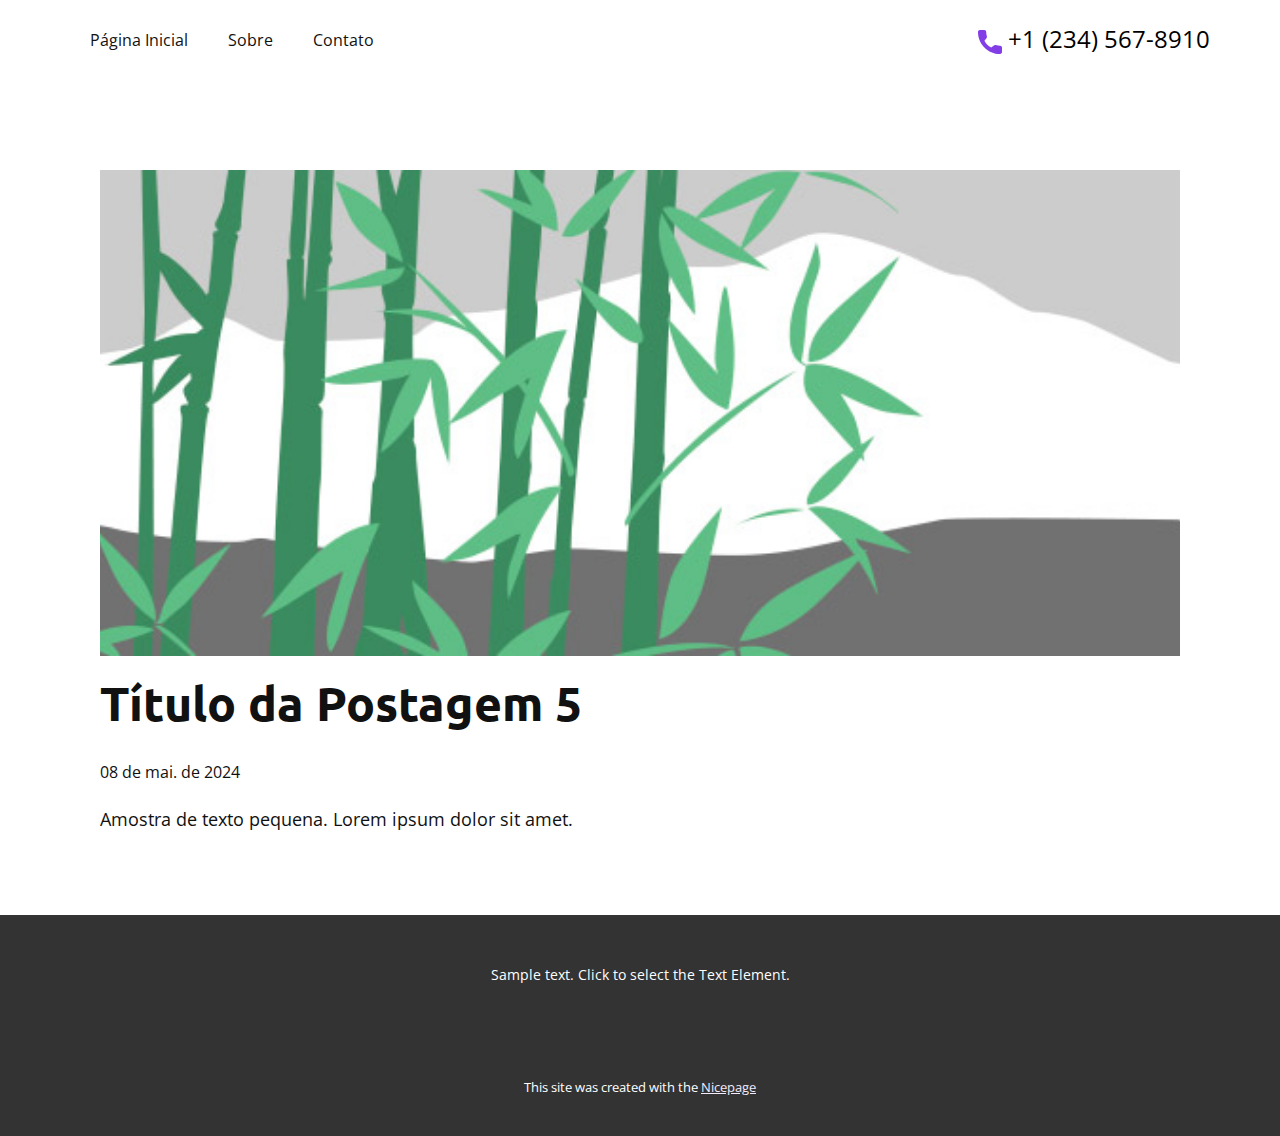
<file: blog/post-4.html>
<!DOCTYPE html>
<html style="font-size: 16px;" lang="pt"><head>
    <meta name="viewport" content="width=device-width, initial-scale=1.0">
    <meta charset="utf-8">
    <meta name="keywords" content="Título da Postagem 1">
    <meta name="description" content="">
    <title>Título da Postagem 5</title>
    <link rel="stylesheet" href="../nicepage.css" media="screen">
<link rel="stylesheet" href="../Post-Template.css" media="screen">
    <script class="u-script" type="text/javascript" src="../jquery.js" defer=""></script>
    <script class="u-script" type="text/javascript" src="../nicepage.js" defer=""></script>
    <meta name="generator" content="Nicepage 6.9.2, nicepage.com">
    <link id="u-theme-google-font" rel="stylesheet" href="https://fonts.googleapis.com/css?family=Roboto:100,100i,300,300i,400,400i,500,500i,700,700i,900,900i|Open+Sans:300,300i,400,400i,500,500i,600,600i,700,700i,800,800i">
    <link id="u-page-google-font" rel="stylesheet" href="https://fonts.googleapis.com/css?family=Ubuntu:300,300i,400,400i,500,500i,700,700i">
    
    
    
    <script type="application/ld+json">{
		"@context": "http://schema.org",
		"@type": "Organization",
		"name": ""
}</script>
    <meta name="theme-color" content="#833de7">
  <meta data-intl-tel-input-cdn-path="intlTelInput/"></head>
  <body data-path-to-root="./" data-include-products="false" class="u-body u-xl-mode" data-lang="pt"><header class="u-clearfix u-header u-header" id="sec-919a"><div class="u-clearfix u-sheet u-valign-middle u-sheet-1">
        <nav class="u-menu u-menu-one-level u-offcanvas u-menu-1">
          <div class="menu-collapse" style="font-size: 1rem; letter-spacing: 0px;">
            <a class="u-button-style u-custom-left-right-menu-spacing u-custom-padding-bottom u-custom-text-hover-color u-custom-top-bottom-menu-spacing u-nav-link u-text-active-palette-1-base u-text-hover-palette-2-base" href="#">
              <svg class="u-svg-link" viewBox="0 0 24 24"><use xlink:href="#menu-hamburger"></use></svg>
              <svg class="u-svg-content" version="1.1" id="menu-hamburger" viewBox="0 0 16 16" x="0px" y="0px" xmlns:xlink="http://www.w3.org/1999/xlink" xmlns="http://www.w3.org/2000/svg"><g><rect y="1" width="16" height="2"></rect><rect y="7" width="16" height="2"></rect><rect y="13" width="16" height="2"></rect>
</g></svg>
            </a>
          </div>
          <div class="u-nav-container">
            <ul class="u-nav u-unstyled u-nav-1"><li class="u-nav-item"><a class="u-button-style u-nav-link u-text-active-palette-1-base u-text-hover-palette-3-base" href="../Página-Inicial.html" style="padding: 10px 20px;">Página Inicial</a>
</li><li class="u-nav-item"><a class="u-button-style u-nav-link u-text-active-palette-1-base u-text-hover-palette-3-base" href="../Sobre.html" style="padding: 10px 20px;">Sobre</a>
</li><li class="u-nav-item"><a class="u-button-style u-nav-link u-text-active-palette-1-base u-text-hover-palette-3-base" href="../Contato.html" style="padding: 10px 20px;">Contato</a>
</li></ul>
          </div>
          <div class="u-nav-container-collapse">
            <div class="u-black u-container-style u-inner-container-layout u-opacity u-opacity-95 u-sidenav">
              <div class="u-inner-container-layout u-sidenav-overflow">
                <div class="u-menu-close"></div>
                <ul class="u-align-center u-nav u-popupmenu-items u-unstyled u-nav-2"><li class="u-nav-item"><a class="u-button-style u-nav-link" href="../Página-Inicial.html">Página Inicial</a>
</li><li class="u-nav-item"><a class="u-button-style u-nav-link" href="../Sobre.html">Sobre</a>
</li><li class="u-nav-item"><a class="u-button-style u-nav-link" href="../Contato.html">Contato</a>
</li></ul>
              </div>
            </div>
            <div class="u-black u-menu-overlay u-opacity u-opacity-70"></div>
          </div>
        </nav>
        <a href="#" class="u-active-none u-btn u-btn-rectangle u-button-style u-hover-none u-none u-text-black u-btn-1"><span class="u-icon u-text-palette-1-base"><svg class="u-svg-content" viewBox="0 0 405.333 405.333" x="0px" y="0px" style="width: 1em; height: 1em;"><path d="M373.333,266.88c-25.003,0-49.493-3.904-72.704-11.563c-11.328-3.904-24.192-0.896-31.637,6.699l-46.016,34.752    c-52.8-28.181-86.592-61.952-114.389-114.368l33.813-44.928c8.512-8.512,11.563-20.971,7.915-32.64    C142.592,81.472,138.667,56.96,138.667,32c0-17.643-14.357-32-32-32H32C14.357,0,0,14.357,0,32    c0,205.845,167.488,373.333,373.333,373.333c17.643,0,32-14.357,32-32V298.88C405.333,281.237,390.976,266.88,373.333,266.88z"></path></svg></span>&nbsp;+1 (234) 567-8910
        </a>
      </div></header>
    <section class="u-align-center u-clearfix u-section-1" id="sec-c990">
      <div class="u-clearfix u-sheet u-valign-middle-md u-valign-middle-sm u-valign-middle-xs u-sheet-1"><!--post_details--><!--post_details_options_json--><!--{"source":""}--><!--/post_details_options_json--><!--blog_post-->
        <div class="u-container-style u-expanded-width u-post-details u-post-details-1">
          <div class="u-container-layout u-valign-middle u-container-layout-1"><!--blog_post_image-->
            <img alt="" class="u-blog-control u-expanded-width u-image u-image-default u-image-1" src="../images/68f64b9d.jpeg"><!--/blog_post_image--><!--blog_post_header-->
            <h2 class="u-blog-control u-text u-text-1">Título da Postagem 5</h2><!--/blog_post_header--><!--blog_post_metadata-->
            <div class="u-blog-control u-metadata u-metadata-1"><!--blog_post_metadata_date-->
              <span class="u-meta-date u-meta-icon">08 de mai. de 2024</span><!--/blog_post_metadata_date--><!--blog_post_metadata_category-->
              <!--/blog_post_metadata_category--><!--blog_post_metadata_comments-->
              <!--/blog_post_metadata_comments-->
            </div><!--/blog_post_metadata--><!--blog_post_content-->
            <div class="u-align-justify u-blog-control u-post-content u-text u-text-2 fr-view">
  Amostra de texto pequena. Lorem ipsum dolor sit amet.
  </div><!--/blog_post_content-->
          </div>
        </div><!--/blog_post--><!--/post_details-->
      </div>
    </section>
    
    
    
    <footer class="u-align-center u-clearfix u-footer u-grey-80 u-footer" id="sec-e7b4"><div class="u-clearfix u-sheet u-sheet-1">
        <p class="u-small-text u-text u-text-variant u-text-1">Sample text. Click to select the Text Element.</p>
      </div></footer>
    <section class="u-backlink u-clearfix u-grey-80">
      <p class="u-text">
        <span>This site was created with the </span>
        <a class="u-link" href="https://nicepage.com/" target="_blank" rel="nofollow">
          <span>Nicepage</span>
        </a>
      </p>
    </section>
  
</body></html>
</file>
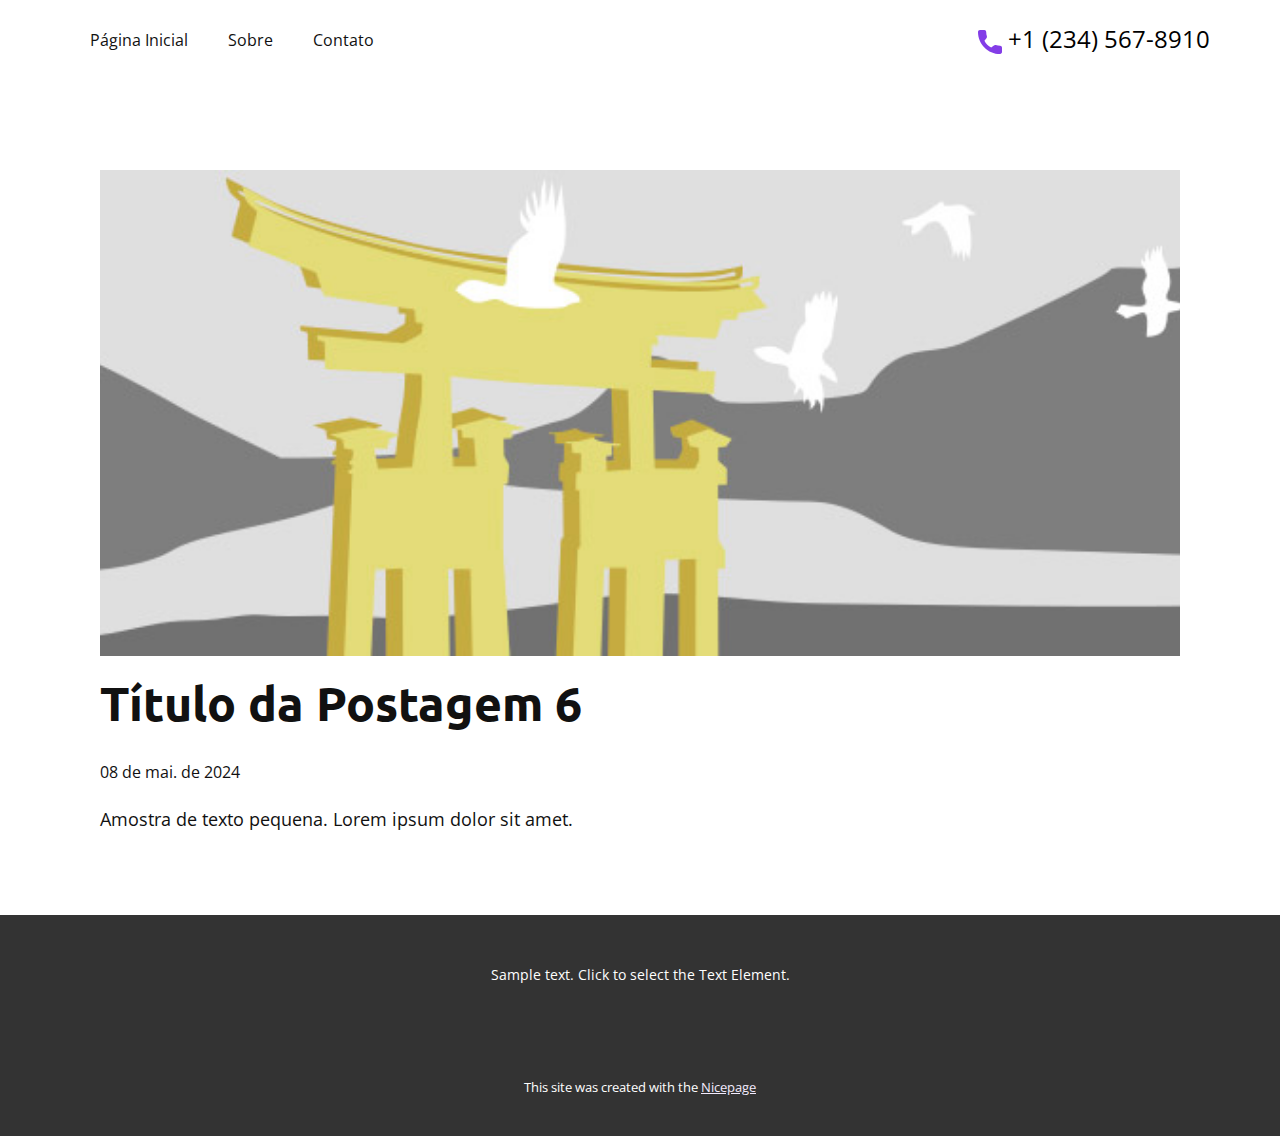
<file: blog/post-5.html>
<!DOCTYPE html>
<html style="font-size: 16px;" lang="pt"><head>
    <meta name="viewport" content="width=device-width, initial-scale=1.0">
    <meta charset="utf-8">
    <meta name="keywords" content="Título da Postagem 1">
    <meta name="description" content="">
    <title>Título da Postagem 6</title>
    <link rel="stylesheet" href="../nicepage.css" media="screen">
<link rel="stylesheet" href="../Post-Template.css" media="screen">
    <script class="u-script" type="text/javascript" src="../jquery.js" defer=""></script>
    <script class="u-script" type="text/javascript" src="../nicepage.js" defer=""></script>
    <meta name="generator" content="Nicepage 6.9.2, nicepage.com">
    <link id="u-theme-google-font" rel="stylesheet" href="https://fonts.googleapis.com/css?family=Roboto:100,100i,300,300i,400,400i,500,500i,700,700i,900,900i|Open+Sans:300,300i,400,400i,500,500i,600,600i,700,700i,800,800i">
    <link id="u-page-google-font" rel="stylesheet" href="https://fonts.googleapis.com/css?family=Ubuntu:300,300i,400,400i,500,500i,700,700i">
    
    
    
    <script type="application/ld+json">{
		"@context": "http://schema.org",
		"@type": "Organization",
		"name": ""
}</script>
    <meta name="theme-color" content="#833de7">
  <meta data-intl-tel-input-cdn-path="intlTelInput/"></head>
  <body data-path-to-root="./" data-include-products="false" class="u-body u-xl-mode" data-lang="pt"><header class="u-clearfix u-header u-header" id="sec-919a"><div class="u-clearfix u-sheet u-valign-middle u-sheet-1">
        <nav class="u-menu u-menu-one-level u-offcanvas u-menu-1">
          <div class="menu-collapse" style="font-size: 1rem; letter-spacing: 0px;">
            <a class="u-button-style u-custom-left-right-menu-spacing u-custom-padding-bottom u-custom-text-hover-color u-custom-top-bottom-menu-spacing u-nav-link u-text-active-palette-1-base u-text-hover-palette-2-base" href="#">
              <svg class="u-svg-link" viewBox="0 0 24 24"><use xlink:href="#menu-hamburger"></use></svg>
              <svg class="u-svg-content" version="1.1" id="menu-hamburger" viewBox="0 0 16 16" x="0px" y="0px" xmlns:xlink="http://www.w3.org/1999/xlink" xmlns="http://www.w3.org/2000/svg"><g><rect y="1" width="16" height="2"></rect><rect y="7" width="16" height="2"></rect><rect y="13" width="16" height="2"></rect>
</g></svg>
            </a>
          </div>
          <div class="u-nav-container">
            <ul class="u-nav u-unstyled u-nav-1"><li class="u-nav-item"><a class="u-button-style u-nav-link u-text-active-palette-1-base u-text-hover-palette-3-base" href="../Página-Inicial.html" style="padding: 10px 20px;">Página Inicial</a>
</li><li class="u-nav-item"><a class="u-button-style u-nav-link u-text-active-palette-1-base u-text-hover-palette-3-base" href="../Sobre.html" style="padding: 10px 20px;">Sobre</a>
</li><li class="u-nav-item"><a class="u-button-style u-nav-link u-text-active-palette-1-base u-text-hover-palette-3-base" href="../Contato.html" style="padding: 10px 20px;">Contato</a>
</li></ul>
          </div>
          <div class="u-nav-container-collapse">
            <div class="u-black u-container-style u-inner-container-layout u-opacity u-opacity-95 u-sidenav">
              <div class="u-inner-container-layout u-sidenav-overflow">
                <div class="u-menu-close"></div>
                <ul class="u-align-center u-nav u-popupmenu-items u-unstyled u-nav-2"><li class="u-nav-item"><a class="u-button-style u-nav-link" href="../Página-Inicial.html">Página Inicial</a>
</li><li class="u-nav-item"><a class="u-button-style u-nav-link" href="../Sobre.html">Sobre</a>
</li><li class="u-nav-item"><a class="u-button-style u-nav-link" href="../Contato.html">Contato</a>
</li></ul>
              </div>
            </div>
            <div class="u-black u-menu-overlay u-opacity u-opacity-70"></div>
          </div>
        </nav>
        <a href="#" class="u-active-none u-btn u-btn-rectangle u-button-style u-hover-none u-none u-text-black u-btn-1"><span class="u-icon u-text-palette-1-base"><svg class="u-svg-content" viewBox="0 0 405.333 405.333" x="0px" y="0px" style="width: 1em; height: 1em;"><path d="M373.333,266.88c-25.003,0-49.493-3.904-72.704-11.563c-11.328-3.904-24.192-0.896-31.637,6.699l-46.016,34.752    c-52.8-28.181-86.592-61.952-114.389-114.368l33.813-44.928c8.512-8.512,11.563-20.971,7.915-32.64    C142.592,81.472,138.667,56.96,138.667,32c0-17.643-14.357-32-32-32H32C14.357,0,0,14.357,0,32    c0,205.845,167.488,373.333,373.333,373.333c17.643,0,32-14.357,32-32V298.88C405.333,281.237,390.976,266.88,373.333,266.88z"></path></svg></span>&nbsp;+1 (234) 567-8910
        </a>
      </div></header>
    <section class="u-align-center u-clearfix u-section-1" id="sec-c990">
      <div class="u-clearfix u-sheet u-valign-middle-md u-valign-middle-sm u-valign-middle-xs u-sheet-1"><!--post_details--><!--post_details_options_json--><!--{"source":""}--><!--/post_details_options_json--><!--blog_post-->
        <div class="u-container-style u-expanded-width u-post-details u-post-details-1">
          <div class="u-container-layout u-valign-middle u-container-layout-1"><!--blog_post_image-->
            <img alt="" class="u-blog-control u-expanded-width u-image u-image-default u-image-1" src="../images/8ad73f3c.jpeg"><!--/blog_post_image--><!--blog_post_header-->
            <h2 class="u-blog-control u-text u-text-1">Título da Postagem 6</h2><!--/blog_post_header--><!--blog_post_metadata-->
            <div class="u-blog-control u-metadata u-metadata-1"><!--blog_post_metadata_date-->
              <span class="u-meta-date u-meta-icon">08 de mai. de 2024</span><!--/blog_post_metadata_date--><!--blog_post_metadata_category-->
              <!--/blog_post_metadata_category--><!--blog_post_metadata_comments-->
              <!--/blog_post_metadata_comments-->
            </div><!--/blog_post_metadata--><!--blog_post_content-->
            <div class="u-align-justify u-blog-control u-post-content u-text u-text-2 fr-view">
  Amostra de texto pequena. Lorem ipsum dolor sit amet.
  </div><!--/blog_post_content-->
          </div>
        </div><!--/blog_post--><!--/post_details-->
      </div>
    </section>
    
    
    
    <footer class="u-align-center u-clearfix u-footer u-grey-80 u-footer" id="sec-e7b4"><div class="u-clearfix u-sheet u-sheet-1">
        <p class="u-small-text u-text u-text-variant u-text-1">Sample text. Click to select the Text Element.</p>
      </div></footer>
    <section class="u-backlink u-clearfix u-grey-80">
      <p class="u-text">
        <span>This site was created with the </span>
        <a class="u-link" href="https://nicepage.com/" target="_blank" rel="nofollow">
          <span>Nicepage</span>
        </a>
      </p>
    </section>
  
</body></html>
</file>
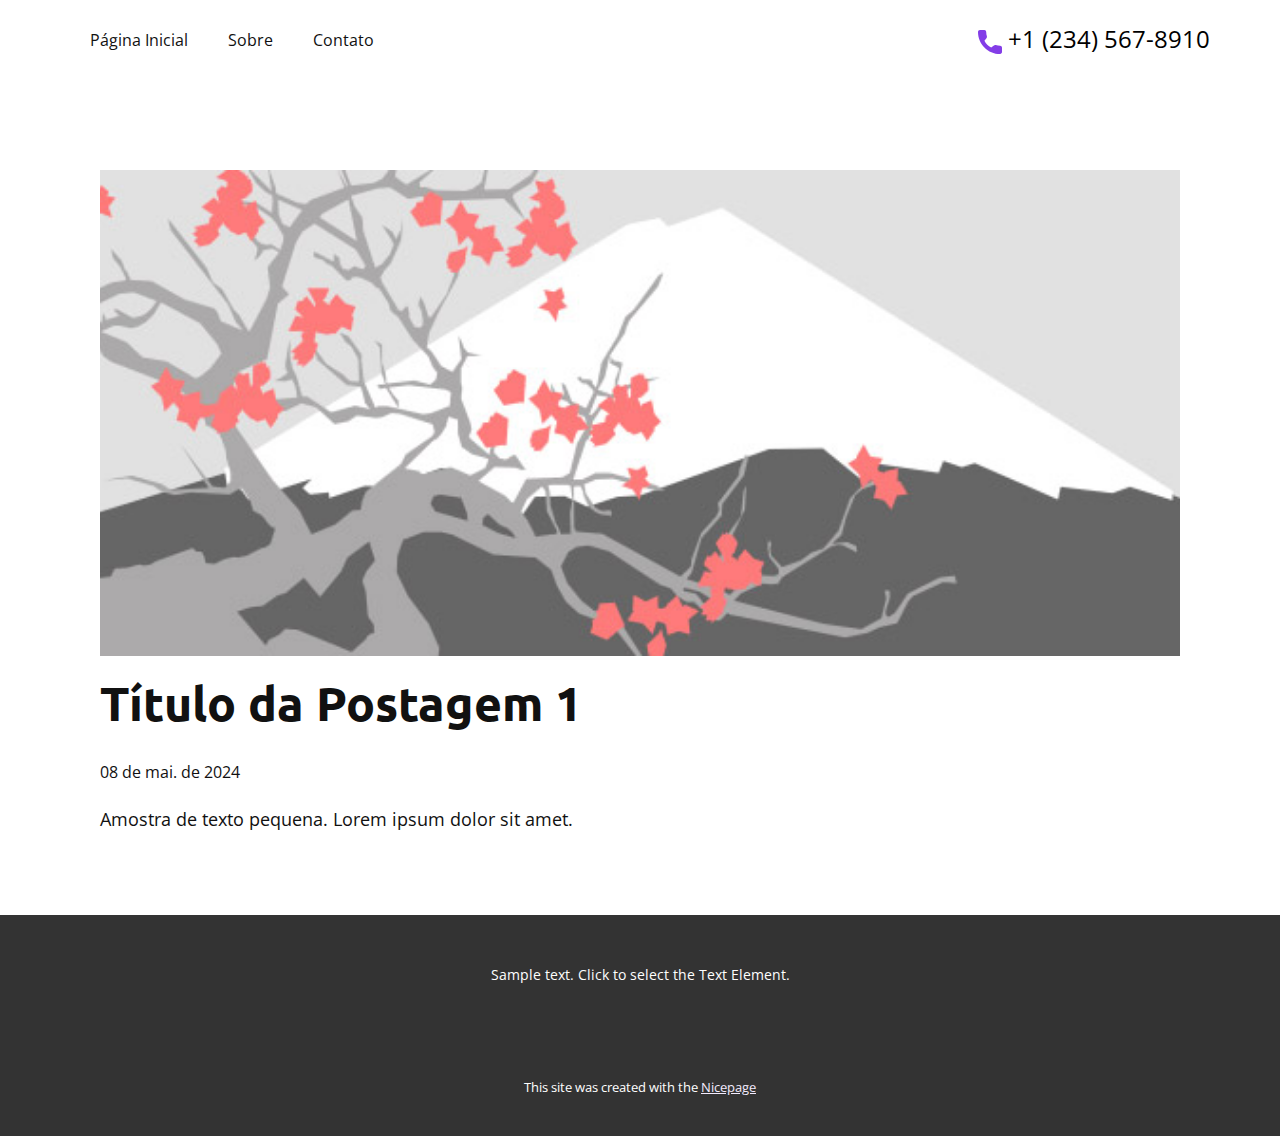
<file: blog/post.html>
<!DOCTYPE html>
<html style="font-size: 16px;" lang="pt"><head>
    <meta name="viewport" content="width=device-width, initial-scale=1.0">
    <meta charset="utf-8">
    <meta name="keywords" content="Título da Postagem 1">
    <meta name="description" content="">
    <title>Título da Postagem 1</title>
    <link rel="stylesheet" href="../nicepage.css" media="screen">
<link rel="stylesheet" href="../Post-Template.css" media="screen">
    <script class="u-script" type="text/javascript" src="../jquery.js" defer=""></script>
    <script class="u-script" type="text/javascript" src="../nicepage.js" defer=""></script>
    <meta name="generator" content="Nicepage 6.9.2, nicepage.com">
    <link id="u-theme-google-font" rel="stylesheet" href="https://fonts.googleapis.com/css?family=Roboto:100,100i,300,300i,400,400i,500,500i,700,700i,900,900i|Open+Sans:300,300i,400,400i,500,500i,600,600i,700,700i,800,800i">
    <link id="u-page-google-font" rel="stylesheet" href="https://fonts.googleapis.com/css?family=Ubuntu:300,300i,400,400i,500,500i,700,700i">
    
    
    
    <script type="application/ld+json">{
		"@context": "http://schema.org",
		"@type": "Organization",
		"name": ""
}</script>
    <meta name="theme-color" content="#833de7">
  <meta data-intl-tel-input-cdn-path="intlTelInput/"></head>
  <body data-path-to-root="./" data-include-products="false" class="u-body u-xl-mode" data-lang="pt"><header class="u-clearfix u-header u-header" id="sec-919a"><div class="u-clearfix u-sheet u-valign-middle u-sheet-1">
        <nav class="u-menu u-menu-one-level u-offcanvas u-menu-1">
          <div class="menu-collapse" style="font-size: 1rem; letter-spacing: 0px;">
            <a class="u-button-style u-custom-left-right-menu-spacing u-custom-padding-bottom u-custom-text-hover-color u-custom-top-bottom-menu-spacing u-nav-link u-text-active-palette-1-base u-text-hover-palette-2-base" href="#">
              <svg class="u-svg-link" viewBox="0 0 24 24"><use xlink:href="#menu-hamburger"></use></svg>
              <svg class="u-svg-content" version="1.1" id="menu-hamburger" viewBox="0 0 16 16" x="0px" y="0px" xmlns:xlink="http://www.w3.org/1999/xlink" xmlns="http://www.w3.org/2000/svg"><g><rect y="1" width="16" height="2"></rect><rect y="7" width="16" height="2"></rect><rect y="13" width="16" height="2"></rect>
</g></svg>
            </a>
          </div>
          <div class="u-nav-container">
            <ul class="u-nav u-unstyled u-nav-1"><li class="u-nav-item"><a class="u-button-style u-nav-link u-text-active-palette-1-base u-text-hover-palette-3-base" href="../Página-Inicial.html" style="padding: 10px 20px;">Página Inicial</a>
</li><li class="u-nav-item"><a class="u-button-style u-nav-link u-text-active-palette-1-base u-text-hover-palette-3-base" href="../Sobre.html" style="padding: 10px 20px;">Sobre</a>
</li><li class="u-nav-item"><a class="u-button-style u-nav-link u-text-active-palette-1-base u-text-hover-palette-3-base" href="../Contato.html" style="padding: 10px 20px;">Contato</a>
</li></ul>
          </div>
          <div class="u-nav-container-collapse">
            <div class="u-black u-container-style u-inner-container-layout u-opacity u-opacity-95 u-sidenav">
              <div class="u-inner-container-layout u-sidenav-overflow">
                <div class="u-menu-close"></div>
                <ul class="u-align-center u-nav u-popupmenu-items u-unstyled u-nav-2"><li class="u-nav-item"><a class="u-button-style u-nav-link" href="../Página-Inicial.html">Página Inicial</a>
</li><li class="u-nav-item"><a class="u-button-style u-nav-link" href="../Sobre.html">Sobre</a>
</li><li class="u-nav-item"><a class="u-button-style u-nav-link" href="../Contato.html">Contato</a>
</li></ul>
              </div>
            </div>
            <div class="u-black u-menu-overlay u-opacity u-opacity-70"></div>
          </div>
        </nav>
        <a href="#" class="u-active-none u-btn u-btn-rectangle u-button-style u-hover-none u-none u-text-black u-btn-1"><span class="u-icon u-text-palette-1-base"><svg class="u-svg-content" viewBox="0 0 405.333 405.333" x="0px" y="0px" style="width: 1em; height: 1em;"><path d="M373.333,266.88c-25.003,0-49.493-3.904-72.704-11.563c-11.328-3.904-24.192-0.896-31.637,6.699l-46.016,34.752    c-52.8-28.181-86.592-61.952-114.389-114.368l33.813-44.928c8.512-8.512,11.563-20.971,7.915-32.64    C142.592,81.472,138.667,56.96,138.667,32c0-17.643-14.357-32-32-32H32C14.357,0,0,14.357,0,32    c0,205.845,167.488,373.333,373.333,373.333c17.643,0,32-14.357,32-32V298.88C405.333,281.237,390.976,266.88,373.333,266.88z"></path></svg></span>&nbsp;+1 (234) 567-8910
        </a>
      </div></header>
    <section class="u-align-center u-clearfix u-section-1" id="sec-c990">
      <div class="u-clearfix u-sheet u-valign-middle-md u-valign-middle-sm u-valign-middle-xs u-sheet-1"><!--post_details--><!--post_details_options_json--><!--{"source":""}--><!--/post_details_options_json--><!--blog_post-->
        <div class="u-container-style u-expanded-width u-post-details u-post-details-1">
          <div class="u-container-layout u-valign-middle u-container-layout-1"><!--blog_post_image-->
            <img alt="" class="u-blog-control u-expanded-width u-image u-image-default u-image-1" src="../images/0fd3416c.jpeg"><!--/blog_post_image--><!--blog_post_header-->
            <h2 class="u-blog-control u-text u-text-1">Título da Postagem 1</h2><!--/blog_post_header--><!--blog_post_metadata-->
            <div class="u-blog-control u-metadata u-metadata-1"><!--blog_post_metadata_date-->
              <span class="u-meta-date u-meta-icon">08 de mai. de 2024</span><!--/blog_post_metadata_date--><!--blog_post_metadata_category-->
              <!--/blog_post_metadata_category--><!--blog_post_metadata_comments-->
              <!--/blog_post_metadata_comments-->
            </div><!--/blog_post_metadata--><!--blog_post_content-->
            <div class="u-align-justify u-blog-control u-post-content u-text u-text-2 fr-view">
  Amostra de texto pequena. Lorem ipsum dolor sit amet.
  </div><!--/blog_post_content-->
          </div>
        </div><!--/blog_post--><!--/post_details-->
      </div>
    </section>
    
    
    
    <footer class="u-align-center u-clearfix u-footer u-grey-80 u-footer" id="sec-e7b4"><div class="u-clearfix u-sheet u-sheet-1">
        <p class="u-small-text u-text u-text-variant u-text-1">Sample text. Click to select the Text Element.</p>
      </div></footer>
    <section class="u-backlink u-clearfix u-grey-80">
      <p class="u-text">
        <span>This site was created with the </span>
        <a class="u-link" href="https://nicepage.com/" target="_blank" rel="nofollow">
          <span>Nicepage</span>
        </a>
      </p>
    </section>
  
</body></html>
</file>
